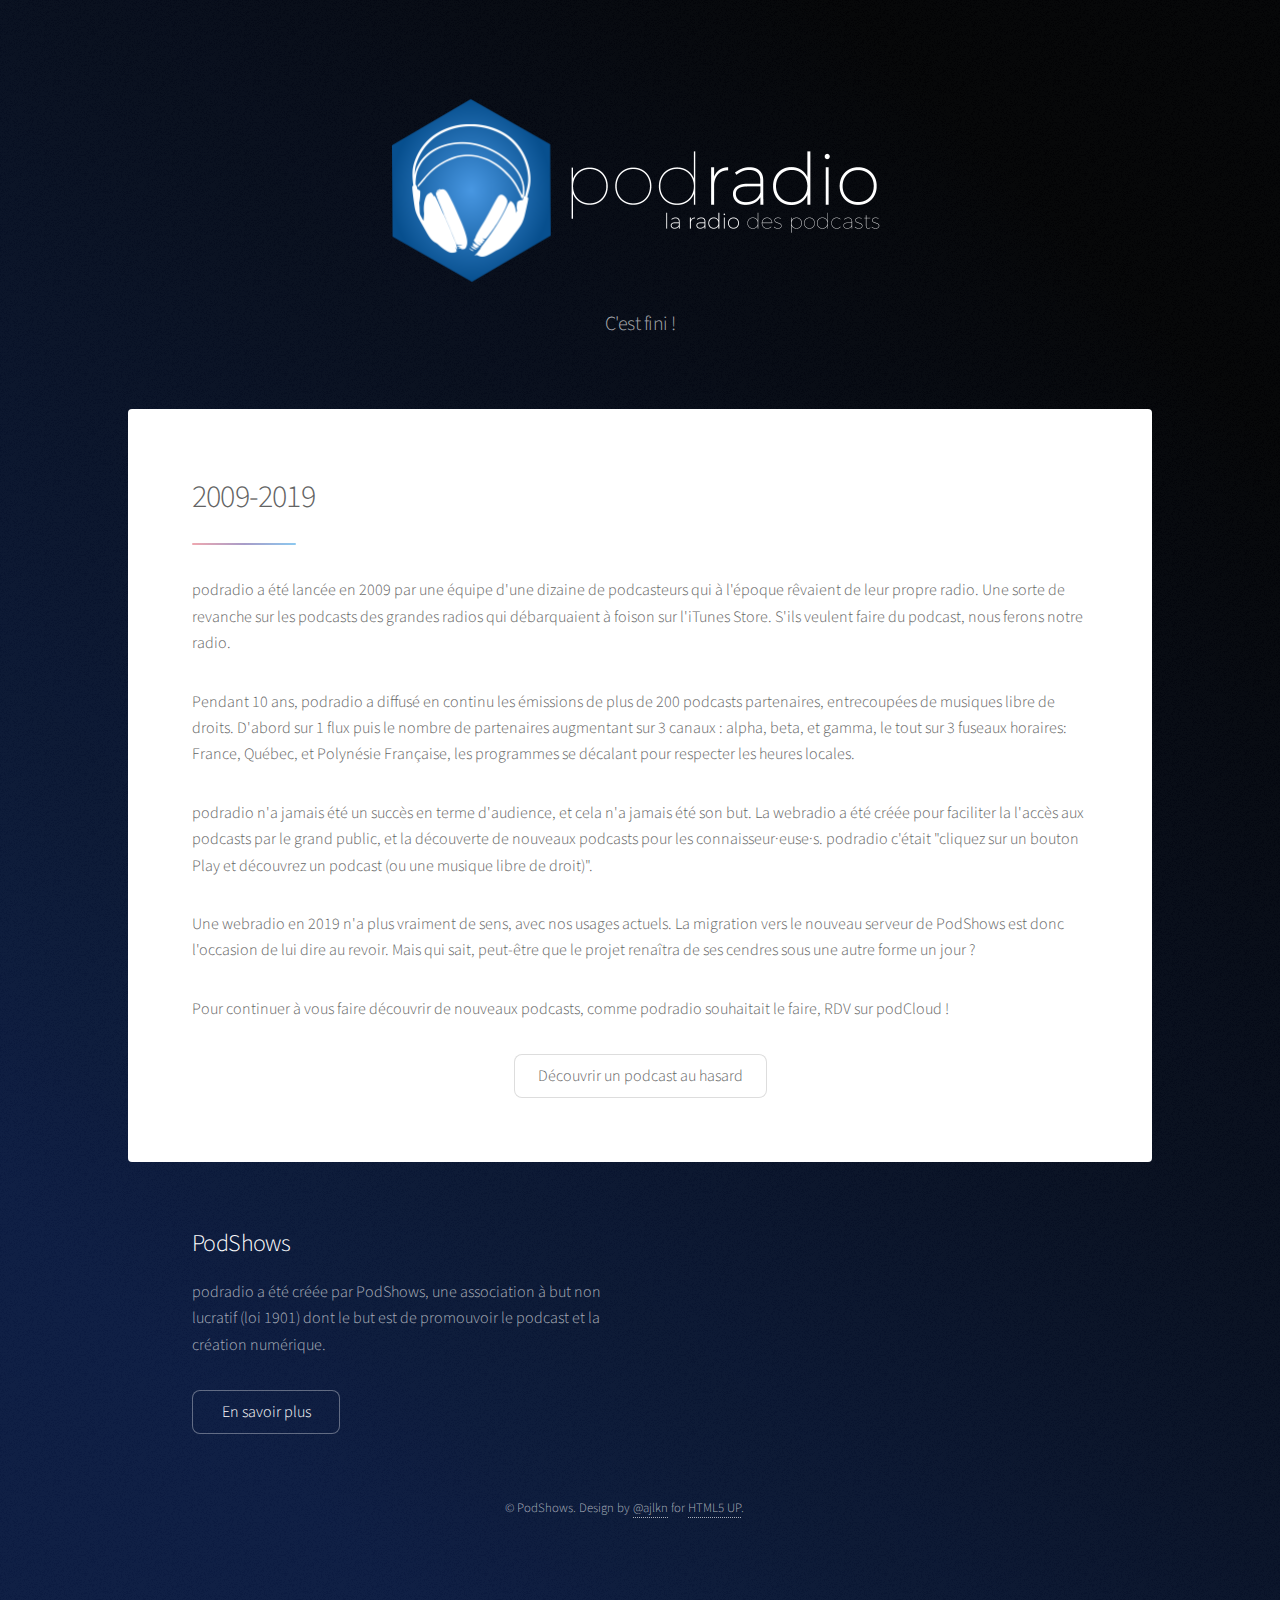
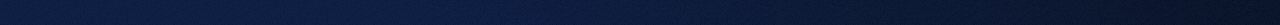
<file: index.html>
<!DOCTYPE HTML>
<!--
	Stellar by HTML5 UP
	html5up.net | @ajlkn
	Free for personal and commercial use under the CCA 3.0 license (html5up.net/license)
-->
<html>
	<head>
		<title>podradio</title>
		<meta charset="utf-8" />
		<meta name="viewport" content="width=device-width, initial-scale=1, user-scalable=no" />
		<link rel="stylesheet" href="assets/css/main.css" />
		<noscript><link rel="stylesheet" href="assets/css/noscript.css" /></noscript>
	</head>
	<body class="is-preload">

		<!-- Wrapper -->
			<div id="wrapper">

				<!-- Header -->
					<header id="header" class="alt">
						<span class="logo"><img src="images/logo.png" alt="display: none" /></span>
						<p>C'est fini !</p>
					</header>

				<!-- Main -->
					<div id="main">

                    <!-- Introduction -->
                        <section id="intro" class="main">
                            <div class="spotlight">
                                <div class="content">
                                    <header class="major">
                                        <h2>2009-2019</h2>
                                    </header>
                                    <p>
                                        podradio a été lancée en 2009 par une équipe d'une dizaine de podcasteurs qui à l'époque rêvaient de leur propre radio. Une sorte de revanche sur les podcasts des grandes radios qui débarquaient à foison sur l'iTunes Store. S'ils veulent faire du podcast, nous ferons notre radio.
                                    </p>
                                    <p>
                                    Pendant 10 ans, podradio a diffusé en continu les émissions de plus de 200 podcasts partenaires, entrecoupées de musiques libre de droits. D'abord sur 1 flux puis le nombre de partenaires augmentant sur 3 canaux : alpha, beta, et gamma, le tout sur 3 fuseaux horaires: France, Québec, et Polynésie Française, les programmes se décalant pour respecter les heures locales.
                                    </p>
                                    <p>
                                    podradio n'a jamais été un succès en terme d'audience, et cela n'a jamais été son but. La webradio a été créée pour faciliter la l'accès aux podcasts par le grand public, et la découverte de nouveaux podcasts pour les connaisseur·euse·s. podradio c'était "cliquez sur un bouton Play et découvrez un podcast (ou une musique libre de droit)".
                                    </p>
                                    <p>
                                    Une webradio en 2019 n'a plus vraiment de sens, avec nos usages actuels. La migration vers le nouveau serveur de PodShows est donc l'occasion de lui dire au revoir. Mais qui sait, peut-être que le projet renaîtra de ses cendres sous une autre forme un jour ?
                                    </p>
                                    <p>
                                    Pour continuer à vous faire découvrir de nouveaux podcasts, comme podradio souhaitait le faire, RDV sur podCloud&nbsp;!
                                    </p>
                                    <ul class="actions">
                                        <li><a href="https://podcloud.fr/podcast/random" class="button">Découvrir un podcast au hasard</a></li>
                                    </ul>
                                </div>
                            </div>
                        </section>
					</div>

				<!-- Footer -->
					<footer id="footer">
						<section>
							<h2>PodShows</h2>
							<p>podradio a été créée par PodShows, une association à but non lucratif (loi&nbsp;1901) dont le but est de promouvoir le podcast et la création numérique.</p>
							<ul class="actions">
								<li><a href="https://podshows.fr" class="button">En savoir plus</a></li>
							</ul>
						</section>
						<p class="copyright">&copy; PodShows. Design by <a href="https://twitter.com/ajlkn">@ajlkn</a> for <a href="https://html5up.net">HTML5 UP</a>.</p>
					</footer>

			</div>

		<!-- Scripts -->
			<script src="assets/js/jquery.min.js"></script>
			<script src="assets/js/jquery.scrollex.min.js"></script>
			<script src="assets/js/jquery.scrolly.min.js"></script>
			<script src="assets/js/browser.min.js"></script>
			<script src="assets/js/breakpoints.min.js"></script>
			<script src="assets/js/util.js"></script>
			<script src="assets/js/main.js"></script>

	</body>
</html>
</file>
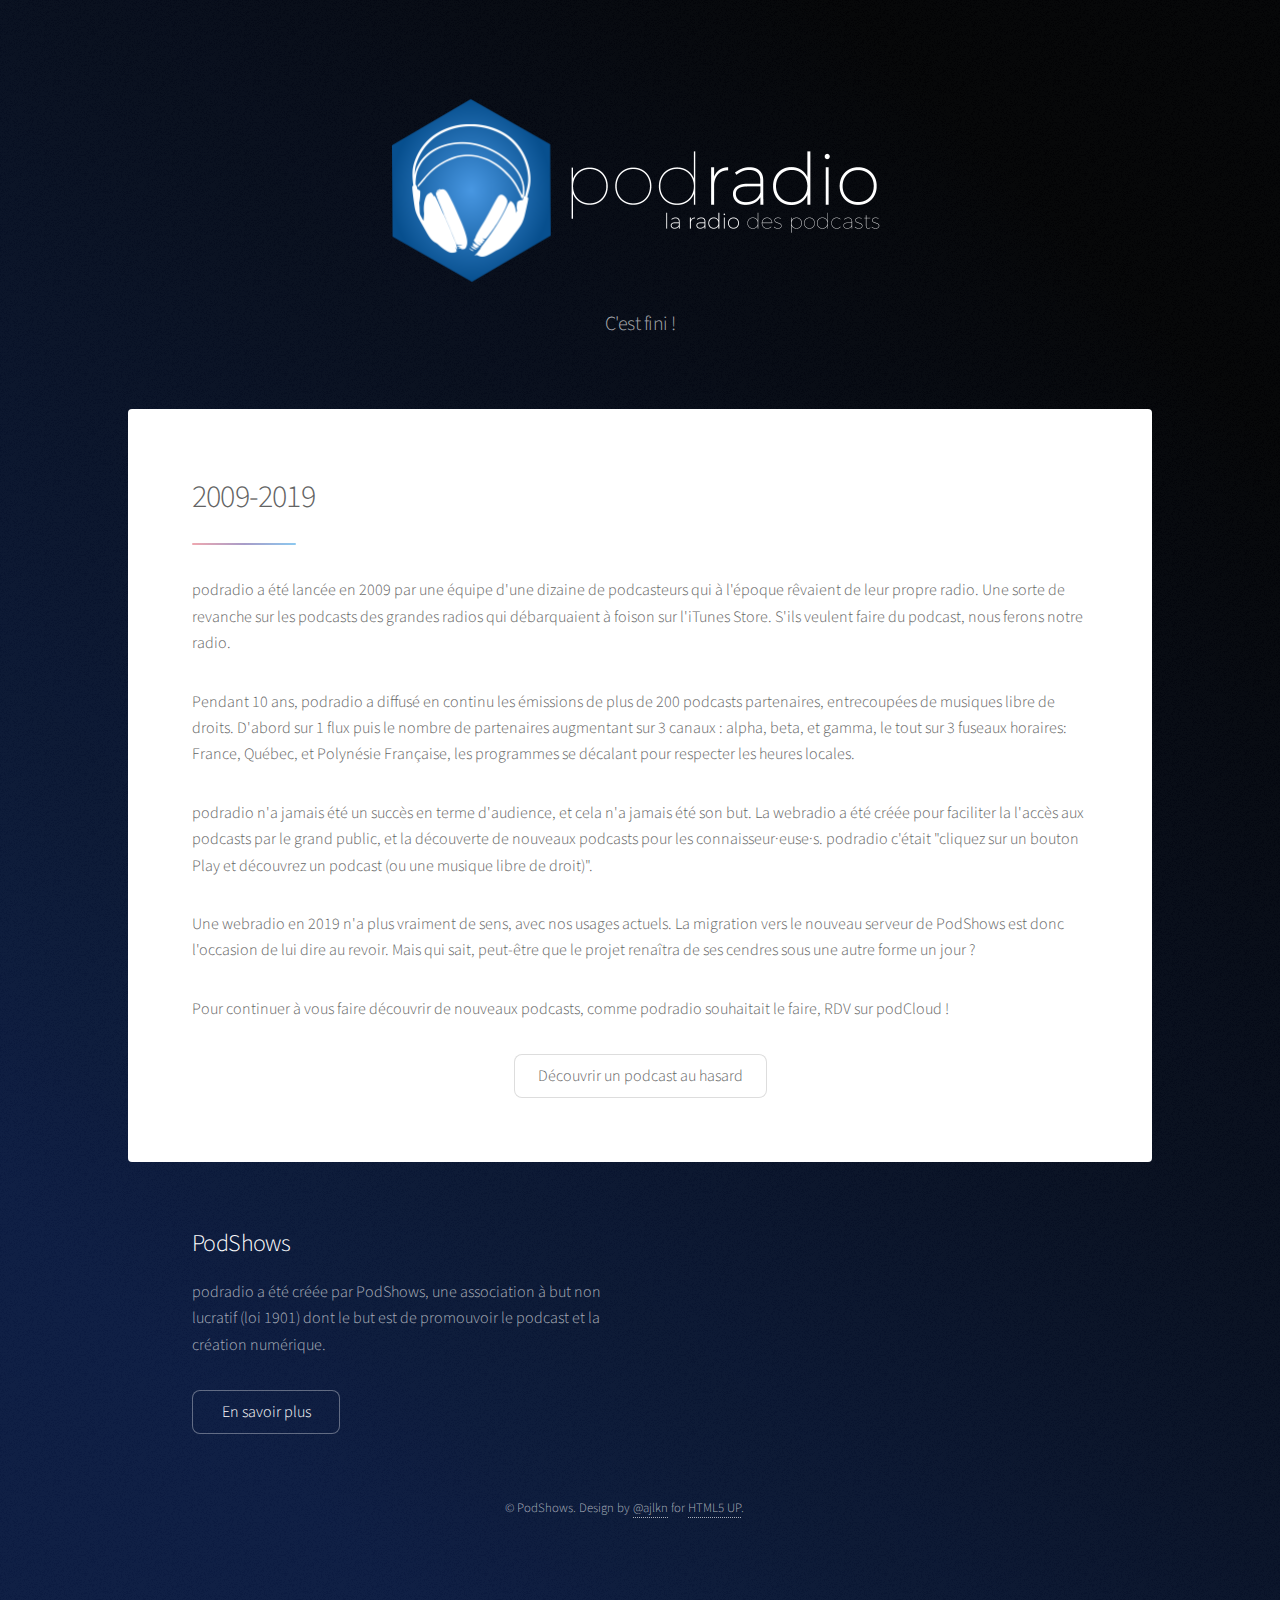
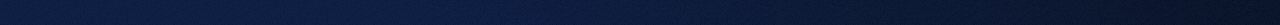
<file: www/index.html>
<!DOCTYPE HTML>
<!--
	Stellar by HTML5 UP
	html5up.net | @ajlkn
	Free for personal and commercial use under the CCA 3.0 license (html5up.net/license)
-->
<html>
	<head>
		<title>podradio</title>
		<meta charset="utf-8" />
		<meta name="viewport" content="width=device-width, initial-scale=1, user-scalable=no" />
		<link rel="stylesheet" href="assets/css/main.css" />
		<noscript><link rel="stylesheet" href="assets/css/noscript.css" /></noscript>
	</head>
	<body class="is-preload">

		<!-- Wrapper -->
			<div id="wrapper">

				<!-- Header -->
					<header id="header" class="alt">
						<span class="logo"><img src="images/logo.png" alt="display: none" /></span>
						<p>C'est fini !</p>
					</header>

				<!-- Main -->
					<div id="main">

                    <!-- Introduction -->
                        <section id="intro" class="main">
                            <div class="spotlight">
                                <div class="content">
                                    <header class="major">
                                        <h2>2009-2019</h2>
                                    </header>
                                    <p>
                                        podradio a été lancée en 2009 par une équipe d'une dizaine de podcasteurs qui à l'époque rêvaient de leur propre radio. Une sorte de revanche sur les podcasts des grandes radios qui débarquaient à foison sur l'iTunes Store. S'ils veulent faire du podcast, nous ferons notre radio.
                                    </p>
                                    <p>
                                    Pendant 10 ans, podradio a diffusé en continu les émissions de plus de 200 podcasts partenaires, entrecoupées de musiques libre de droits. D'abord sur 1 flux puis le nombre de partenaires augmentant sur 3 canaux : alpha, beta, et gamma, le tout sur 3 fuseaux horaires: France, Québec, et Polynésie Française, les programmes se décalant pour respecter les heures locales.
                                    </p>
                                    <p>
                                    podradio n'a jamais été un succès en terme d'audience, et cela n'a jamais été son but. La webradio a été créée pour faciliter la l'accès aux podcasts par le grand public, et la découverte de nouveaux podcasts pour les connaisseur·euse·s. podradio c'était "cliquez sur un bouton Play et découvrez un podcast (ou une musique libre de droit)".
                                    </p>
                                    <p>
                                    Une webradio en 2019 n'a plus vraiment de sens, avec nos usages actuels. La migration vers le nouveau serveur de PodShows est donc l'occasion de lui dire au revoir. Mais qui sait, peut-être que le projet renaîtra de ses cendres sous une autre forme un jour ?
                                    </p>
                                    <p>
                                    Pour continuer à vous faire découvrir de nouveaux podcasts, comme podradio souhaitait le faire, RDV sur podCloud&nbsp;!
                                    </p>
                                    <ul class="actions">
                                        <li><a href="https://podcloud.fr/podcasts/shows/random" class="button">Découvrir un podcast au hasard</a></li>
                                    </ul>
                                </div>
                            </div>
                        </section>
					</div>

				<!-- Footer -->
					<footer id="footer">
						<section>
							<h2>PodShows</h2>
							<p>podradio a été créée par PodShows, une association à but non lucratif (loi&nbsp;1901) dont le but est de promouvoir le podcast et la création numérique.</p>
							<ul class="actions">
								<li><a href="https://podshows.fr" class="button">En savoir plus</a></li>
							</ul>
						</section>
						<p class="copyright">&copy; PodShows. Design by <a href="https://twitter.com/ajlkn">@ajlkn</a> for <a href="https://html5up.net">HTML5 UP</a>.</p>
					</footer>

			</div>

		<!-- Scripts -->
			<script src="assets/js/jquery.min.js"></script>
			<script src="assets/js/jquery.scrollex.min.js"></script>
			<script src="assets/js/jquery.scrolly.min.js"></script>
			<script src="assets/js/browser.min.js"></script>
			<script src="assets/js/breakpoints.min.js"></script>
			<script src="assets/js/util.js"></script>
			<script src="assets/js/main.js"></script>

	</body>
</html>
</file>
<file: assets/css/noscript.css>
/*
	Stellar by HTML5 UP
	html5up.net | @ajlkn
	Free for personal and commercial use under the CCA 3.0 license (html5up.net/license)
*/
/* Header */
body.is-preload #header.alt > * {
  opacity: 1;
}
body.is-preload #header.alt .logo {
  -moz-transform: none;
  -webkit-transform: none;
  -ms-transform: none;
  transform: none;
}

/*# sourceMappingURL=noscript.css.map */
</file>
<file: www/assets/css/noscript.css>
/*
	Stellar by HTML5 UP
	html5up.net | @ajlkn
	Free for personal and commercial use under the CCA 3.0 license (html5up.net/license)
*/
/* Header */
body.is-preload #header.alt > * {
  opacity: 1;
}
body.is-preload #header.alt .logo {
  -moz-transform: none;
  -webkit-transform: none;
  -ms-transform: none;
  transform: none;
}

/*# sourceMappingURL=noscript.css.map */
</file>
<file: assets/css/main.css>
@charset "UTF-8";
@import 'fontawesome-all.min.css';
@import 'https://fonts.googleapis.com/css?family=Source+Sans+Pro:300,400';
/*
	Stellar by HTML5 UP
	html5up.net | @ajlkn
	Free for personal and commercial use under the CCA 3.0 license (html5up.net/license)
*/
html, body, div, span, applet, object,
iframe, h1, h2, h3, h4, h5, h6, p, blockquote,
pre, a, abbr, acronym, address, big, cite,
code, del, dfn, em, img, ins, kbd, q, s, samp,
small, strike, strong, sub, sup, tt, var, b,
u, i, center, dl, dt, dd, ol, ul, li, fieldset,
form, label, legend, table, caption, tbody,
tfoot, thead, tr, th, td, article, aside,
canvas, details, embed, figure, figcaption,
footer, header, hgroup, menu, nav, output, ruby,
section, summary, time, mark, audio, video {
  margin: 0;
  padding: 0;
  border: 0;
  font-size: 100%;
  font: inherit;
  vertical-align: baseline;
}

article, aside, details, figcaption, figure,
footer, header, hgroup, menu, nav, section {
  display: block;
}

body {
  line-height: 1;
}

ol, ul {
  list-style: none;
}

blockquote, q {
  quotes: none;
}
blockquote:before, blockquote:after, q:before, q:after {
  content: "";
  content: none;
}

table {
  border-collapse: collapse;
  border-spacing: 0;
}

body {
  -webkit-text-size-adjust: none;
}

mark {
  background-color: transparent;
  color: inherit;
}

input::-moz-focus-inner {
  border: 0;
  padding: 0;
}

input, select, textarea {
  -moz-appearance: none;
  -webkit-appearance: none;
  -ms-appearance: none;
  appearance: none;
}

/* Basic */
@-ms-viewport {
  width: device-width;
}
body {
  -ms-overflow-style: scrollbar;
}

@media screen and (max-width: 480px) {
  html, body {
    min-width: 320px;
  }
}
html {
  box-sizing: border-box;
}

*, *:before, *:after {
  box-sizing: inherit;
}

body {
  background-color: #935d8c;
  background-image: url("images/overlay.png"), -moz-linear-gradient(45deg, #0a1a3f 15%, #010101 85%);
  background-image: url("images/overlay.png"), -webkit-linear-gradient(45deg, #0a1a3f 15%, #010101 85%);
  background-image: url("images/overlay.png"), -ms-linear-gradient(45deg, #0a1a3f 15%, #010101 85%);
  background-image: url("images/overlay.png"), linear-gradient(45deg, #0a1a3f 15%, #010101 85%);
}
body.is-preload *, body.is-preload *:before, body.is-preload *:after {
  -moz-animation: none !important;
  -webkit-animation: none !important;
  -ms-animation: none !important;
  animation: none !important;
  -moz-transition: none !important;
  -webkit-transition: none !important;
  -ms-transition: none !important;
  transition: none !important;
}

/* Type */
body {
  background-color: #935d8c;
  color: rgba(255, 255, 255, 0.65);
}

body, input, select, textarea {
  font-family: "Source Sans Pro", Helvetica, sans-serif;
  font-size: 17pt;
  font-weight: 300;
  line-height: 1.65;
}
@media screen and (max-width: 1680px) {
  body, input, select, textarea {
    font-size: 14pt;
  }
}
@media screen and (max-width: 1280px) {
  body, input, select, textarea {
    font-size: 12pt;
  }
}
@media screen and (max-width: 360px) {
  body, input, select, textarea {
    font-size: 11pt;
  }
}

a {
  -moz-transition: color 0.2s ease, border-bottom 0.2s ease;
  -webkit-transition: color 0.2s ease, border-bottom 0.2s ease;
  -ms-transition: color 0.2s ease, border-bottom 0.2s ease;
  transition: color 0.2s ease, border-bottom 0.2s ease;
  text-decoration: none;
  border-bottom: dotted 1px;
  color: inherit;
}
a:hover {
  border-bottom-color: transparent;
}

strong, b {
  font-weight: 400;
}

em, i {
  font-style: italic;
}

p {
  margin: 0 0 2em 0;
}
p.content {
  -moz-columns: 20em 2;
  -webkit-columns: 20em 2;
  -ms-columns: 20em 2;
  columns: 20em 2;
  -moz-column-gap: 2em;
  -webkit-column-gap: 2em;
  -ms-column-gap: 2em;
  column-gap: 2em;
  text-align: justify;
}

h1, h2, h3, h4, h5, h6 {
  font-weight: 300;
  line-height: 1.5;
  margin: 0 0 0.7em 0;
  letter-spacing: -0.025em;
}
h1 a, h2 a, h3 a, h4 a, h5 a, h6 a {
  color: inherit;
  text-decoration: none;
}

h1 {
  font-size: 2.5em;
  line-height: 1.2;
}

h2 {
  font-size: 1.5em;
}

h3 {
  font-size: 1.25em;
}

h4 {
  font-size: 1.1em;
}

h5 {
  font-size: 0.9em;
}

h6 {
  font-size: 0.7em;
}

@media screen and (max-width: 736px) {
  h1 {
    font-size: 2em;
  }
}
sub {
  font-size: 0.8em;
  position: relative;
  top: 0.5em;
}

sup {
  font-size: 0.8em;
  position: relative;
  top: -0.5em;
}

blockquote {
  border-left: solid 4px;
  font-style: italic;
  margin: 0 0 2em 0;
  padding: 0.5em 0 0.5em 2em;
}

code {
  border-radius: 8px;
  border: solid 1px;
  font-family: "Courier New", monospace;
  font-size: 0.9em;
  margin: 0 0.25em;
  padding: 0.25em 0.65em;
}

pre {
  -webkit-overflow-scrolling: touch;
  font-family: "Courier New", monospace;
  font-size: 0.9em;
  margin: 0 0 2em 0;
}
pre code {
  display: block;
  line-height: 1.75;
  padding: 1em 1.5em;
  overflow-x: auto;
}

hr {
  border: 0;
  border-bottom: solid 1px;
  margin: 2em 0;
}
hr.major {
  margin: 3em 0;
}

.align-left {
  text-align: left;
}

.align-center {
  text-align: center;
}

.align-right {
  text-align: right;
}

input, select, textarea {
  color: #ffffff;
}

a:hover {
  color: #ffffff;
}

strong, b {
  color: #ffffff;
}

h1, h2, h3, h4, h5, h6 {
  color: #ffffff;
}

blockquote {
  border-left-color: rgba(255, 255, 255, 0.35);
}

code {
  background: rgba(255, 255, 255, 0.075);
  border-color: rgba(255, 255, 255, 0.35);
}

hr {
  border-bottom-color: rgba(255, 255, 255, 0.35);
}

/* Row */
.row {
  display: flex;
  flex-wrap: wrap;
  box-sizing: border-box;
  align-items: stretch;
}
.row > * {
  box-sizing: border-box;
}
.row.gtr-uniform > * > :last-child {
  margin-bottom: 0;
}
.row.aln-left {
  justify-content: flex-start;
}
.row.aln-center {
  justify-content: center;
}
.row.aln-right {
  justify-content: flex-end;
}
.row.aln-top {
  align-items: flex-start;
}
.row.aln-middle {
  align-items: center;
}
.row.aln-bottom {
  align-items: flex-end;
}
.row > .imp {
  order: -1;
}
.row > .col-1 {
  width: 8.3333333333%;
}
.row > .off-1 {
  margin-left: 8.3333333333%;
}
.row > .col-2 {
  width: 16.6666666667%;
}
.row > .off-2 {
  margin-left: 16.6666666667%;
}
.row > .col-3 {
  width: 25%;
}
.row > .off-3 {
  margin-left: 25%;
}
.row > .col-4 {
  width: 33.3333333333%;
}
.row > .off-4 {
  margin-left: 33.3333333333%;
}
.row > .col-5 {
  width: 41.6666666667%;
}
.row > .off-5 {
  margin-left: 41.6666666667%;
}
.row > .col-6 {
  width: 50%;
}
.row > .off-6 {
  margin-left: 50%;
}
.row > .col-7 {
  width: 58.3333333333%;
}
.row > .off-7 {
  margin-left: 58.3333333333%;
}
.row > .col-8 {
  width: 66.6666666667%;
}
.row > .off-8 {
  margin-left: 66.6666666667%;
}
.row > .col-9 {
  width: 75%;
}
.row > .off-9 {
  margin-left: 75%;
}
.row > .col-10 {
  width: 83.3333333333%;
}
.row > .off-10 {
  margin-left: 83.3333333333%;
}
.row > .col-11 {
  width: 91.6666666667%;
}
.row > .off-11 {
  margin-left: 91.6666666667%;
}
.row > .col-12 {
  width: 100%;
}
.row > .off-12 {
  margin-left: 100%;
}
.row.gtr-0 {
  margin-top: 0;
  margin-left: 0em;
}
.row.gtr-0 > * {
  padding: 0 0 0 0em;
}
.row.gtr-0.gtr-uniform {
  margin-top: 0em;
}
.row.gtr-0.gtr-uniform > * {
  padding-top: 0em;
}
.row.gtr-25 {
  margin-top: 0;
  margin-left: -0.375em;
}
.row.gtr-25 > * {
  padding: 0 0 0 0.375em;
}
.row.gtr-25.gtr-uniform {
  margin-top: -0.375em;
}
.row.gtr-25.gtr-uniform > * {
  padding-top: 0.375em;
}
.row.gtr-50 {
  margin-top: 0;
  margin-left: -0.75em;
}
.row.gtr-50 > * {
  padding: 0 0 0 0.75em;
}
.row.gtr-50.gtr-uniform {
  margin-top: -0.75em;
}
.row.gtr-50.gtr-uniform > * {
  padding-top: 0.75em;
}
.row {
  margin-top: 0;
  margin-left: -1.5em;
}
.row > * {
  padding: 0 0 0 1.5em;
}
.row.gtr-uniform {
  margin-top: -1.5em;
}
.row.gtr-uniform > * {
  padding-top: 1.5em;
}
.row.gtr-150 {
  margin-top: 0;
  margin-left: -2.25em;
}
.row.gtr-150 > * {
  padding: 0 0 0 2.25em;
}
.row.gtr-150.gtr-uniform {
  margin-top: -2.25em;
}
.row.gtr-150.gtr-uniform > * {
  padding-top: 2.25em;
}
.row.gtr-200 {
  margin-top: 0;
  margin-left: -3em;
}
.row.gtr-200 > * {
  padding: 0 0 0 3em;
}
.row.gtr-200.gtr-uniform {
  margin-top: -3em;
}
.row.gtr-200.gtr-uniform > * {
  padding-top: 3em;
}
@media screen and (max-width: 1680px) {
  .row {
    display: flex;
    flex-wrap: wrap;
    box-sizing: border-box;
    align-items: stretch;
  }
  .row > * {
    box-sizing: border-box;
  }
  .row.gtr-uniform > * > :last-child {
    margin-bottom: 0;
  }
  .row.aln-left {
    justify-content: flex-start;
  }
  .row.aln-center {
    justify-content: center;
  }
  .row.aln-right {
    justify-content: flex-end;
  }
  .row.aln-top {
    align-items: flex-start;
  }
  .row.aln-middle {
    align-items: center;
  }
  .row.aln-bottom {
    align-items: flex-end;
  }
  .row > .imp-xlarge {
    order: -1;
  }
  .row > .col-1-xlarge {
    width: 8.3333333333%;
  }
  .row > .off-1-xlarge {
    margin-left: 8.3333333333%;
  }
  .row > .col-2-xlarge {
    width: 16.6666666667%;
  }
  .row > .off-2-xlarge {
    margin-left: 16.6666666667%;
  }
  .row > .col-3-xlarge {
    width: 25%;
  }
  .row > .off-3-xlarge {
    margin-left: 25%;
  }
  .row > .col-4-xlarge {
    width: 33.3333333333%;
  }
  .row > .off-4-xlarge {
    margin-left: 33.3333333333%;
  }
  .row > .col-5-xlarge {
    width: 41.6666666667%;
  }
  .row > .off-5-xlarge {
    margin-left: 41.6666666667%;
  }
  .row > .col-6-xlarge {
    width: 50%;
  }
  .row > .off-6-xlarge {
    margin-left: 50%;
  }
  .row > .col-7-xlarge {
    width: 58.3333333333%;
  }
  .row > .off-7-xlarge {
    margin-left: 58.3333333333%;
  }
  .row > .col-8-xlarge {
    width: 66.6666666667%;
  }
  .row > .off-8-xlarge {
    margin-left: 66.6666666667%;
  }
  .row > .col-9-xlarge {
    width: 75%;
  }
  .row > .off-9-xlarge {
    margin-left: 75%;
  }
  .row > .col-10-xlarge {
    width: 83.3333333333%;
  }
  .row > .off-10-xlarge {
    margin-left: 83.3333333333%;
  }
  .row > .col-11-xlarge {
    width: 91.6666666667%;
  }
  .row > .off-11-xlarge {
    margin-left: 91.6666666667%;
  }
  .row > .col-12-xlarge {
    width: 100%;
  }
  .row > .off-12-xlarge {
    margin-left: 100%;
  }
  .row.gtr-0 {
    margin-top: 0;
    margin-left: 0em;
  }
  .row.gtr-0 > * {
    padding: 0 0 0 0em;
  }
  .row.gtr-0.gtr-uniform {
    margin-top: 0em;
  }
  .row.gtr-0.gtr-uniform > * {
    padding-top: 0em;
  }
  .row.gtr-25 {
    margin-top: 0;
    margin-left: -0.375em;
  }
  .row.gtr-25 > * {
    padding: 0 0 0 0.375em;
  }
  .row.gtr-25.gtr-uniform {
    margin-top: -0.375em;
  }
  .row.gtr-25.gtr-uniform > * {
    padding-top: 0.375em;
  }
  .row.gtr-50 {
    margin-top: 0;
    margin-left: -0.75em;
  }
  .row.gtr-50 > * {
    padding: 0 0 0 0.75em;
  }
  .row.gtr-50.gtr-uniform {
    margin-top: -0.75em;
  }
  .row.gtr-50.gtr-uniform > * {
    padding-top: 0.75em;
  }
  .row {
    margin-top: 0;
    margin-left: -1.5em;
  }
  .row > * {
    padding: 0 0 0 1.5em;
  }
  .row.gtr-uniform {
    margin-top: -1.5em;
  }
  .row.gtr-uniform > * {
    padding-top: 1.5em;
  }
  .row.gtr-150 {
    margin-top: 0;
    margin-left: -2.25em;
  }
  .row.gtr-150 > * {
    padding: 0 0 0 2.25em;
  }
  .row.gtr-150.gtr-uniform {
    margin-top: -2.25em;
  }
  .row.gtr-150.gtr-uniform > * {
    padding-top: 2.25em;
  }
  .row.gtr-200 {
    margin-top: 0;
    margin-left: -3em;
  }
  .row.gtr-200 > * {
    padding: 0 0 0 3em;
  }
  .row.gtr-200.gtr-uniform {
    margin-top: -3em;
  }
  .row.gtr-200.gtr-uniform > * {
    padding-top: 3em;
  }
}
@media screen and (max-width: 1280px) {
  .row {
    display: flex;
    flex-wrap: wrap;
    box-sizing: border-box;
    align-items: stretch;
  }
  .row > * {
    box-sizing: border-box;
  }
  .row.gtr-uniform > * > :last-child {
    margin-bottom: 0;
  }
  .row.aln-left {
    justify-content: flex-start;
  }
  .row.aln-center {
    justify-content: center;
  }
  .row.aln-right {
    justify-content: flex-end;
  }
  .row.aln-top {
    align-items: flex-start;
  }
  .row.aln-middle {
    align-items: center;
  }
  .row.aln-bottom {
    align-items: flex-end;
  }
  .row > .imp-large {
    order: -1;
  }
  .row > .col-1-large {
    width: 8.3333333333%;
  }
  .row > .off-1-large {
    margin-left: 8.3333333333%;
  }
  .row > .col-2-large {
    width: 16.6666666667%;
  }
  .row > .off-2-large {
    margin-left: 16.6666666667%;
  }
  .row > .col-3-large {
    width: 25%;
  }
  .row > .off-3-large {
    margin-left: 25%;
  }
  .row > .col-4-large {
    width: 33.3333333333%;
  }
  .row > .off-4-large {
    margin-left: 33.3333333333%;
  }
  .row > .col-5-large {
    width: 41.6666666667%;
  }
  .row > .off-5-large {
    margin-left: 41.6666666667%;
  }
  .row > .col-6-large {
    width: 50%;
  }
  .row > .off-6-large {
    margin-left: 50%;
  }
  .row > .col-7-large {
    width: 58.3333333333%;
  }
  .row > .off-7-large {
    margin-left: 58.3333333333%;
  }
  .row > .col-8-large {
    width: 66.6666666667%;
  }
  .row > .off-8-large {
    margin-left: 66.6666666667%;
  }
  .row > .col-9-large {
    width: 75%;
  }
  .row > .off-9-large {
    margin-left: 75%;
  }
  .row > .col-10-large {
    width: 83.3333333333%;
  }
  .row > .off-10-large {
    margin-left: 83.3333333333%;
  }
  .row > .col-11-large {
    width: 91.6666666667%;
  }
  .row > .off-11-large {
    margin-left: 91.6666666667%;
  }
  .row > .col-12-large {
    width: 100%;
  }
  .row > .off-12-large {
    margin-left: 100%;
  }
  .row.gtr-0 {
    margin-top: 0;
    margin-left: 0em;
  }
  .row.gtr-0 > * {
    padding: 0 0 0 0em;
  }
  .row.gtr-0.gtr-uniform {
    margin-top: 0em;
  }
  .row.gtr-0.gtr-uniform > * {
    padding-top: 0em;
  }
  .row.gtr-25 {
    margin-top: 0;
    margin-left: -0.375em;
  }
  .row.gtr-25 > * {
    padding: 0 0 0 0.375em;
  }
  .row.gtr-25.gtr-uniform {
    margin-top: -0.375em;
  }
  .row.gtr-25.gtr-uniform > * {
    padding-top: 0.375em;
  }
  .row.gtr-50 {
    margin-top: 0;
    margin-left: -0.75em;
  }
  .row.gtr-50 > * {
    padding: 0 0 0 0.75em;
  }
  .row.gtr-50.gtr-uniform {
    margin-top: -0.75em;
  }
  .row.gtr-50.gtr-uniform > * {
    padding-top: 0.75em;
  }
  .row {
    margin-top: 0;
    margin-left: -1.5em;
  }
  .row > * {
    padding: 0 0 0 1.5em;
  }
  .row.gtr-uniform {
    margin-top: -1.5em;
  }
  .row.gtr-uniform > * {
    padding-top: 1.5em;
  }
  .row.gtr-150 {
    margin-top: 0;
    margin-left: -2.25em;
  }
  .row.gtr-150 > * {
    padding: 0 0 0 2.25em;
  }
  .row.gtr-150.gtr-uniform {
    margin-top: -2.25em;
  }
  .row.gtr-150.gtr-uniform > * {
    padding-top: 2.25em;
  }
  .row.gtr-200 {
    margin-top: 0;
    margin-left: -3em;
  }
  .row.gtr-200 > * {
    padding: 0 0 0 3em;
  }
  .row.gtr-200.gtr-uniform {
    margin-top: -3em;
  }
  .row.gtr-200.gtr-uniform > * {
    padding-top: 3em;
  }
}
@media screen and (max-width: 980px) {
  .row {
    display: flex;
    flex-wrap: wrap;
    box-sizing: border-box;
    align-items: stretch;
  }
  .row > * {
    box-sizing: border-box;
  }
  .row.gtr-uniform > * > :last-child {
    margin-bottom: 0;
  }
  .row.aln-left {
    justify-content: flex-start;
  }
  .row.aln-center {
    justify-content: center;
  }
  .row.aln-right {
    justify-content: flex-end;
  }
  .row.aln-top {
    align-items: flex-start;
  }
  .row.aln-middle {
    align-items: center;
  }
  .row.aln-bottom {
    align-items: flex-end;
  }
  .row > .imp-medium {
    order: -1;
  }
  .row > .col-1-medium {
    width: 8.3333333333%;
  }
  .row > .off-1-medium {
    margin-left: 8.3333333333%;
  }
  .row > .col-2-medium {
    width: 16.6666666667%;
  }
  .row > .off-2-medium {
    margin-left: 16.6666666667%;
  }
  .row > .col-3-medium {
    width: 25%;
  }
  .row > .off-3-medium {
    margin-left: 25%;
  }
  .row > .col-4-medium {
    width: 33.3333333333%;
  }
  .row > .off-4-medium {
    margin-left: 33.3333333333%;
  }
  .row > .col-5-medium {
    width: 41.6666666667%;
  }
  .row > .off-5-medium {
    margin-left: 41.6666666667%;
  }
  .row > .col-6-medium {
    width: 50%;
  }
  .row > .off-6-medium {
    margin-left: 50%;
  }
  .row > .col-7-medium {
    width: 58.3333333333%;
  }
  .row > .off-7-medium {
    margin-left: 58.3333333333%;
  }
  .row > .col-8-medium {
    width: 66.6666666667%;
  }
  .row > .off-8-medium {
    margin-left: 66.6666666667%;
  }
  .row > .col-9-medium {
    width: 75%;
  }
  .row > .off-9-medium {
    margin-left: 75%;
  }
  .row > .col-10-medium {
    width: 83.3333333333%;
  }
  .row > .off-10-medium {
    margin-left: 83.3333333333%;
  }
  .row > .col-11-medium {
    width: 91.6666666667%;
  }
  .row > .off-11-medium {
    margin-left: 91.6666666667%;
  }
  .row > .col-12-medium {
    width: 100%;
  }
  .row > .off-12-medium {
    margin-left: 100%;
  }
  .row.gtr-0 {
    margin-top: 0;
    margin-left: 0em;
  }
  .row.gtr-0 > * {
    padding: 0 0 0 0em;
  }
  .row.gtr-0.gtr-uniform {
    margin-top: 0em;
  }
  .row.gtr-0.gtr-uniform > * {
    padding-top: 0em;
  }
  .row.gtr-25 {
    margin-top: 0;
    margin-left: -0.375em;
  }
  .row.gtr-25 > * {
    padding: 0 0 0 0.375em;
  }
  .row.gtr-25.gtr-uniform {
    margin-top: -0.375em;
  }
  .row.gtr-25.gtr-uniform > * {
    padding-top: 0.375em;
  }
  .row.gtr-50 {
    margin-top: 0;
    margin-left: -0.75em;
  }
  .row.gtr-50 > * {
    padding: 0 0 0 0.75em;
  }
  .row.gtr-50.gtr-uniform {
    margin-top: -0.75em;
  }
  .row.gtr-50.gtr-uniform > * {
    padding-top: 0.75em;
  }
  .row {
    margin-top: 0;
    margin-left: -1.5em;
  }
  .row > * {
    padding: 0 0 0 1.5em;
  }
  .row.gtr-uniform {
    margin-top: -1.5em;
  }
  .row.gtr-uniform > * {
    padding-top: 1.5em;
  }
  .row.gtr-150 {
    margin-top: 0;
    margin-left: -2.25em;
  }
  .row.gtr-150 > * {
    padding: 0 0 0 2.25em;
  }
  .row.gtr-150.gtr-uniform {
    margin-top: -2.25em;
  }
  .row.gtr-150.gtr-uniform > * {
    padding-top: 2.25em;
  }
  .row.gtr-200 {
    margin-top: 0;
    margin-left: -3em;
  }
  .row.gtr-200 > * {
    padding: 0 0 0 3em;
  }
  .row.gtr-200.gtr-uniform {
    margin-top: -3em;
  }
  .row.gtr-200.gtr-uniform > * {
    padding-top: 3em;
  }
}
@media screen and (max-width: 736px) {
  .row {
    display: flex;
    flex-wrap: wrap;
    box-sizing: border-box;
    align-items: stretch;
  }
  .row > * {
    box-sizing: border-box;
  }
  .row.gtr-uniform > * > :last-child {
    margin-bottom: 0;
  }
  .row.aln-left {
    justify-content: flex-start;
  }
  .row.aln-center {
    justify-content: center;
  }
  .row.aln-right {
    justify-content: flex-end;
  }
  .row.aln-top {
    align-items: flex-start;
  }
  .row.aln-middle {
    align-items: center;
  }
  .row.aln-bottom {
    align-items: flex-end;
  }
  .row > .imp-small {
    order: -1;
  }
  .row > .col-1-small {
    width: 8.3333333333%;
  }
  .row > .off-1-small {
    margin-left: 8.3333333333%;
  }
  .row > .col-2-small {
    width: 16.6666666667%;
  }
  .row > .off-2-small {
    margin-left: 16.6666666667%;
  }
  .row > .col-3-small {
    width: 25%;
  }
  .row > .off-3-small {
    margin-left: 25%;
  }
  .row > .col-4-small {
    width: 33.3333333333%;
  }
  .row > .off-4-small {
    margin-left: 33.3333333333%;
  }
  .row > .col-5-small {
    width: 41.6666666667%;
  }
  .row > .off-5-small {
    margin-left: 41.6666666667%;
  }
  .row > .col-6-small {
    width: 50%;
  }
  .row > .off-6-small {
    margin-left: 50%;
  }
  .row > .col-7-small {
    width: 58.3333333333%;
  }
  .row > .off-7-small {
    margin-left: 58.3333333333%;
  }
  .row > .col-8-small {
    width: 66.6666666667%;
  }
  .row > .off-8-small {
    margin-left: 66.6666666667%;
  }
  .row > .col-9-small {
    width: 75%;
  }
  .row > .off-9-small {
    margin-left: 75%;
  }
  .row > .col-10-small {
    width: 83.3333333333%;
  }
  .row > .off-10-small {
    margin-left: 83.3333333333%;
  }
  .row > .col-11-small {
    width: 91.6666666667%;
  }
  .row > .off-11-small {
    margin-left: 91.6666666667%;
  }
  .row > .col-12-small {
    width: 100%;
  }
  .row > .off-12-small {
    margin-left: 100%;
  }
  .row.gtr-0 {
    margin-top: 0;
    margin-left: 0em;
  }
  .row.gtr-0 > * {
    padding: 0 0 0 0em;
  }
  .row.gtr-0.gtr-uniform {
    margin-top: 0em;
  }
  .row.gtr-0.gtr-uniform > * {
    padding-top: 0em;
  }
  .row.gtr-25 {
    margin-top: 0;
    margin-left: -0.25em;
  }
  .row.gtr-25 > * {
    padding: 0 0 0 0.25em;
  }
  .row.gtr-25.gtr-uniform {
    margin-top: -0.25em;
  }
  .row.gtr-25.gtr-uniform > * {
    padding-top: 0.25em;
  }
  .row.gtr-50 {
    margin-top: 0;
    margin-left: -0.5em;
  }
  .row.gtr-50 > * {
    padding: 0 0 0 0.5em;
  }
  .row.gtr-50.gtr-uniform {
    margin-top: -0.5em;
  }
  .row.gtr-50.gtr-uniform > * {
    padding-top: 0.5em;
  }
  .row {
    margin-top: 0;
    margin-left: -1em;
  }
  .row > * {
    padding: 0 0 0 1em;
  }
  .row.gtr-uniform {
    margin-top: -1em;
  }
  .row.gtr-uniform > * {
    padding-top: 1em;
  }
  .row.gtr-150 {
    margin-top: 0;
    margin-left: -1.5em;
  }
  .row.gtr-150 > * {
    padding: 0 0 0 1.5em;
  }
  .row.gtr-150.gtr-uniform {
    margin-top: -1.5em;
  }
  .row.gtr-150.gtr-uniform > * {
    padding-top: 1.5em;
  }
  .row.gtr-200 {
    margin-top: 0;
    margin-left: -2em;
  }
  .row.gtr-200 > * {
    padding: 0 0 0 2em;
  }
  .row.gtr-200.gtr-uniform {
    margin-top: -2em;
  }
  .row.gtr-200.gtr-uniform > * {
    padding-top: 2em;
  }
}
@media screen and (max-width: 480px) {
  .row {
    display: flex;
    flex-wrap: wrap;
    box-sizing: border-box;
    align-items: stretch;
  }
  .row > * {
    box-sizing: border-box;
  }
  .row.gtr-uniform > * > :last-child {
    margin-bottom: 0;
  }
  .row.aln-left {
    justify-content: flex-start;
  }
  .row.aln-center {
    justify-content: center;
  }
  .row.aln-right {
    justify-content: flex-end;
  }
  .row.aln-top {
    align-items: flex-start;
  }
  .row.aln-middle {
    align-items: center;
  }
  .row.aln-bottom {
    align-items: flex-end;
  }
  .row > .imp-xsmall {
    order: -1;
  }
  .row > .col-1-xsmall {
    width: 8.3333333333%;
  }
  .row > .off-1-xsmall {
    margin-left: 8.3333333333%;
  }
  .row > .col-2-xsmall {
    width: 16.6666666667%;
  }
  .row > .off-2-xsmall {
    margin-left: 16.6666666667%;
  }
  .row > .col-3-xsmall {
    width: 25%;
  }
  .row > .off-3-xsmall {
    margin-left: 25%;
  }
  .row > .col-4-xsmall {
    width: 33.3333333333%;
  }
  .row > .off-4-xsmall {
    margin-left: 33.3333333333%;
  }
  .row > .col-5-xsmall {
    width: 41.6666666667%;
  }
  .row > .off-5-xsmall {
    margin-left: 41.6666666667%;
  }
  .row > .col-6-xsmall {
    width: 50%;
  }
  .row > .off-6-xsmall {
    margin-left: 50%;
  }
  .row > .col-7-xsmall {
    width: 58.3333333333%;
  }
  .row > .off-7-xsmall {
    margin-left: 58.3333333333%;
  }
  .row > .col-8-xsmall {
    width: 66.6666666667%;
  }
  .row > .off-8-xsmall {
    margin-left: 66.6666666667%;
  }
  .row > .col-9-xsmall {
    width: 75%;
  }
  .row > .off-9-xsmall {
    margin-left: 75%;
  }
  .row > .col-10-xsmall {
    width: 83.3333333333%;
  }
  .row > .off-10-xsmall {
    margin-left: 83.3333333333%;
  }
  .row > .col-11-xsmall {
    width: 91.6666666667%;
  }
  .row > .off-11-xsmall {
    margin-left: 91.6666666667%;
  }
  .row > .col-12-xsmall {
    width: 100%;
  }
  .row > .off-12-xsmall {
    margin-left: 100%;
  }
  .row.gtr-0 {
    margin-top: 0;
    margin-left: 0em;
  }
  .row.gtr-0 > * {
    padding: 0 0 0 0em;
  }
  .row.gtr-0.gtr-uniform {
    margin-top: 0em;
  }
  .row.gtr-0.gtr-uniform > * {
    padding-top: 0em;
  }
  .row.gtr-25 {
    margin-top: 0;
    margin-left: -0.3125em;
  }
  .row.gtr-25 > * {
    padding: 0 0 0 0.3125em;
  }
  .row.gtr-25.gtr-uniform {
    margin-top: -0.3125em;
  }
  .row.gtr-25.gtr-uniform > * {
    padding-top: 0.3125em;
  }
  .row.gtr-50 {
    margin-top: 0;
    margin-left: -0.625em;
  }
  .row.gtr-50 > * {
    padding: 0 0 0 0.625em;
  }
  .row.gtr-50.gtr-uniform {
    margin-top: -0.625em;
  }
  .row.gtr-50.gtr-uniform > * {
    padding-top: 0.625em;
  }
  .row {
    margin-top: 0;
    margin-left: -1.25em;
  }
  .row > * {
    padding: 0 0 0 1.25em;
  }
  .row.gtr-uniform {
    margin-top: -1.25em;
  }
  .row.gtr-uniform > * {
    padding-top: 1.25em;
  }
  .row.gtr-150 {
    margin-top: 0;
    margin-left: -1.875em;
  }
  .row.gtr-150 > * {
    padding: 0 0 0 1.875em;
  }
  .row.gtr-150.gtr-uniform {
    margin-top: -1.875em;
  }
  .row.gtr-150.gtr-uniform > * {
    padding-top: 1.875em;
  }
  .row.gtr-200 {
    margin-top: 0;
    margin-left: -2.5em;
  }
  .row.gtr-200 > * {
    padding: 0 0 0 2.5em;
  }
  .row.gtr-200.gtr-uniform {
    margin-top: -2.5em;
  }
  .row.gtr-200.gtr-uniform > * {
    padding-top: 2.5em;
  }
}

/* Box */
.box {
  border-radius: 8px;
  border: solid;
  margin-bottom: 2em;
  padding: 1.5em;
}
.box > :last-child,
.box > :last-child > :last-child,
.box > :last-child > :last-child > :last-child {
  margin-bottom: 0;
}
.box.alt {
  border: 0;
  border-radius: 0;
  padding: 0;
}

.box {
  border-color: rgba(255, 255, 255, 0.35);
}

/* Button */
input[type=submit],
input[type=reset],
input[type=button],
button,
.button {
  -moz-appearance: none;
  -webkit-appearance: none;
  -ms-appearance: none;
  appearance: none;
  -moz-transition: background-color 0.2s ease-in-out, color 0.2s ease-in-out;
  -webkit-transition: background-color 0.2s ease-in-out, color 0.2s ease-in-out;
  -ms-transition: background-color 0.2s ease-in-out, color 0.2s ease-in-out;
  transition: background-color 0.2s ease-in-out, color 0.2s ease-in-out;
  border-radius: 8px;
  border: 0;
  cursor: pointer;
  display: inline-block;
  font-weight: 300;
  height: 2.75em;
  line-height: 2.75em;
  min-width: 9.25em;
  padding: 0 1.5em;
  text-align: center;
  text-decoration: none;
  white-space: nowrap;
}
input[type=submit].icon,
input[type=reset].icon,
input[type=button].icon,
button.icon,
.button.icon {
  padding-left: 1.35em;
}
input[type=submit].icon:before,
input[type=reset].icon:before,
input[type=button].icon:before,
button.icon:before,
.button.icon:before {
  margin-right: 0.5em;
}
input[type=submit].fit,
input[type=reset].fit,
input[type=button].fit,
button.fit,
.button.fit {
  width: 100%;
}
input[type=submit].small,
input[type=reset].small,
input[type=button].small,
button.small,
.button.small {
  font-size: 0.8em;
}
input[type=submit].large,
input[type=reset].large,
input[type=button].large,
button.large,
.button.large {
  font-size: 1.35em;
}
input[type=submit].disabled, input[type=submit]:disabled,
input[type=reset].disabled,
input[type=reset]:disabled,
input[type=button].disabled,
input[type=button]:disabled,
button.disabled,
button:disabled,
.button.disabled,
.button:disabled {
  pointer-events: none;
  opacity: 0.25;
}
@media screen and (max-width: 736px) {
  input[type=submit],
input[type=reset],
input[type=button],
button,
.button {
    min-width: 0;
  }
}

input[type=submit],
input[type=reset],
input[type=button],
button,
.button {
  background-color: transparent;
  box-shadow: inset 0 0 0 1px rgba(255, 255, 255, 0.35);
  color: #ffffff !important;
}
input[type=submit]:hover,
input[type=reset]:hover,
input[type=button]:hover,
button:hover,
.button:hover {
  background-color: rgba(255, 255, 255, 0.075);
}
input[type=submit]:active,
input[type=reset]:active,
input[type=button]:active,
button:active,
.button:active {
  background-color: rgba(255, 255, 255, 0.2);
}
input[type=submit].icon:before,
input[type=reset].icon:before,
input[type=button].icon:before,
button.icon:before,
.button.icon:before {
  color: rgba(255, 255, 255, 0.5);
}
input[type=submit].primary,
input[type=reset].primary,
input[type=button].primary,
button.primary,
.button.primary {
  background-color: #8cc9f0;
  color: #ffffff !important;
  box-shadow: none;
}
input[type=submit].primary:hover,
input[type=reset].primary:hover,
input[type=button].primary:hover,
button.primary:hover,
.button.primary:hover {
  background-color: #9acff2;
}
input[type=submit].primary:active,
input[type=reset].primary:active,
input[type=button].primary:active,
button.primary:active,
.button.primary:active {
  background-color: #7ec3ee;
}
input[type=submit].primary.icon:before,
input[type=reset].primary.icon:before,
input[type=button].primary.icon:before,
button.primary.icon:before,
.button.primary.icon:before {
  color: #ffffff !important;
}

/* Form */
form {
  margin: 0 0 2em 0;
}

label {
  display: block;
  font-size: 0.9em;
  font-weight: 400;
  margin: 0 0 1em 0;
}

input[type=text],
input[type=password],
input[type=email],
select,
textarea {
  -moz-appearance: none;
  -webkit-appearance: none;
  -ms-appearance: none;
  appearance: none;
  border-radius: 8px;
  border: solid 1px;
  color: inherit;
  display: block;
  outline: 0;
  padding: 0 1em;
  text-decoration: none;
  width: 100%;
}
input[type=text]:invalid,
input[type=password]:invalid,
input[type=email]:invalid,
select:invalid,
textarea:invalid {
  box-shadow: none;
}

select {
  background-size: 1.25rem;
  background-repeat: no-repeat;
  background-position: calc(100% - 1rem) center;
  height: 2.75em;
  padding-right: 2.75em;
  text-overflow: ellipsis;
}
select:focus::-ms-value {
  background-color: transparent;
}
select::-ms-expand {
  display: none;
}

input[type=text],
input[type=password],
input[type=email],
select {
  height: 2.75em;
}

textarea {
  padding: 0.75em 1em;
}

input[type=checkbox],
input[type=radio] {
  -moz-appearance: none;
  -webkit-appearance: none;
  -ms-appearance: none;
  appearance: none;
  display: block;
  float: left;
  margin-right: -2em;
  opacity: 0;
  width: 1em;
  z-index: -1;
}
input[type=checkbox] + label,
input[type=radio] + label {
  text-decoration: none;
  cursor: pointer;
  display: inline-block;
  font-size: 1em;
  font-weight: 300;
  padding-left: 2.4em;
  padding-right: 0.75em;
  position: relative;
}
input[type=checkbox] + label:before,
input[type=radio] + label:before {
  -moz-osx-font-smoothing: grayscale;
  -webkit-font-smoothing: antialiased;
  display: inline-block;
  font-style: normal;
  font-variant: normal;
  text-rendering: auto;
  line-height: 1;
  text-transform: none !important;
  font-family: "Font Awesome 5 Free";
  font-weight: 900;
}
input[type=checkbox] + label:before,
input[type=radio] + label:before {
  border-radius: 8px;
  border: solid 1px;
  content: "";
  display: inline-block;
  font-size: 0.8em;
  height: 2.0625em;
  left: 0;
  line-height: 2.0625em;
  position: absolute;
  text-align: center;
  top: 0;
  width: 2.0625em;
}
input[type=checkbox]:checked + label:before,
input[type=radio]:checked + label:before {
  content: "";
}

input[type=checkbox] + label:before {
  border-radius: 8px;
}

input[type=radio] + label:before {
  border-radius: 100%;
}

::-webkit-input-placeholder {
  opacity: 1;
}

:-moz-placeholder {
  opacity: 1;
}

::-moz-placeholder {
  opacity: 1;
}

:-ms-input-placeholder {
  opacity: 1;
}

label {
  color: #ffffff;
}

input[type=text],
input[type=password],
input[type=email],
select,
textarea {
  background-color: rgba(255, 255, 255, 0.075);
  border-color: rgba(255, 255, 255, 0.35);
}
input[type=text]:focus,
input[type=password]:focus,
input[type=email]:focus,
select:focus,
textarea:focus {
  border-color: #8cc9f0;
  box-shadow: 0 0 0 1px #8cc9f0;
}

select {
  background-image: url("data:image/svg+xml;charset=utf8,%3Csvg xmlns='http://www.w3.org/2000/svg' width='40' height='40' preserveAspectRatio='none' viewBox='0 0 40 40'%3E%3Cpath d='M9.4,12.3l10.4,10.4l10.4-10.4c0.2-0.2,0.5-0.4,0.9-0.4c0.3,0,0.6,0.1,0.9,0.4l3.3,3.3c0.2,0.2,0.4,0.5,0.4,0.9 c0,0.4-0.1,0.6-0.4,0.9L20.7,31.9c-0.2,0.2-0.5,0.4-0.9,0.4c-0.3,0-0.6-0.1-0.9-0.4L4.3,17.3c-0.2-0.2-0.4-0.5-0.4-0.9 c0-0.4,0.1-0.6,0.4-0.9l3.3-3.3c0.2-0.2,0.5-0.4,0.9-0.4S9.1,12.1,9.4,12.3z' fill='rgba(255, 255, 255, 0.35)' /%3E%3C/svg%3E");
}
select option {
  color: #ffffff;
  background: #935d8c;
}

input[type=checkbox] + label,
input[type=radio] + label {
  color: rgba(255, 255, 255, 0.65);
}
input[type=checkbox] + label:before,
input[type=radio] + label:before {
  background: rgba(255, 255, 255, 0.075);
  border-color: rgba(255, 255, 255, 0.35);
}
input[type=checkbox]:checked + label:before,
input[type=radio]:checked + label:before {
  background-color: #ffffff;
  border-color: #ffffff;
  color: #935d8c;
}
input[type=checkbox]:focus + label:before,
input[type=radio]:focus + label:before {
  border-color: #8cc9f0;
  box-shadow: 0 0 0 1px #8cc9f0;
}

::-webkit-input-placeholder {
  color: rgba(255, 255, 255, 0.5) !important;
}

:-moz-placeholder {
  color: rgba(255, 255, 255, 0.5) !important;
}

::-moz-placeholder {
  color: rgba(255, 255, 255, 0.5) !important;
}

:-ms-input-placeholder {
  color: rgba(255, 255, 255, 0.5) !important;
}

.formerize-placeholder {
  color: rgba(255, 255, 255, 0.5) !important;
}

/* Icon */
.icon {
  text-decoration: none;
  -moz-transition: background-color 0.2s ease-in-out, color 0.2s ease-in-out;
  -webkit-transition: background-color 0.2s ease-in-out, color 0.2s ease-in-out;
  -ms-transition: background-color 0.2s ease-in-out, color 0.2s ease-in-out;
  transition: background-color 0.2s ease-in-out, color 0.2s ease-in-out;
  border-bottom: none;
  position: relative;
}
.icon:before {
  -moz-osx-font-smoothing: grayscale;
  -webkit-font-smoothing: antialiased;
  display: inline-block;
  font-style: normal;
  font-variant: normal;
  text-rendering: auto;
  line-height: 1;
  text-transform: none !important;
  font-family: "Font Awesome 5 Free";
  font-weight: 400;
}
.icon > .label {
  display: none;
}
.icon:before {
  line-height: solid;
}
.icon.solid:before {
  font-weight: 900;
}
.icon.brands:before {
  font-family: "Font Awesome 5 Brands";
}
.icon.major {
  border: solid 1px;
  display: inline-block;
  border-radius: 100%;
  padding: 0.65em;
  margin: 0 0 2em 0;
  cursor: default;
}
.icon.major:before {
  display: inline-block;
  font-size: 6.25rem;
  width: 2.25em;
  height: 2.25em;
  line-height: 2.2em;
  border-radius: 100%;
  border: solid 1px;
  text-align: center;
}
.icon.alt {
  display: inline-block;
  border: solid 1px;
  border-radius: 100%;
}
.icon.alt:before {
  display: block;
  font-size: 1.25em;
  width: 2em;
  height: 2em;
  text-align: center;
  line-height: 2em;
}
.icon.style1 {
  color: #efa8b0;
}
.icon.style2 {
  color: #c79cc8;
}
.icon.style3 {
  color: #a89cc8;
}
.icon.style4 {
  color: #9bb2e1;
}
.icon.style5 {
  color: #8cc9f0;
}
@media screen and (max-width: 1680px) {
  .icon.major:before {
    font-size: 5.5rem;
  }
}
@media screen and (max-width: 1280px) {
  .icon.major:before {
    font-size: 4.75rem;
  }
}
@media screen and (max-width: 736px) {
  .icon.major {
    margin: 0 0 1.5em 0;
    padding: 0.35em;
  }
  .icon.major:before {
    font-size: 3.5rem;
  }
}

.icon.major {
  border-color: rgba(255, 255, 255, 0.35);
}
.icon.major:before {
  border-color: rgba(255, 255, 255, 0.35);
}
.icon.alt {
  border-color: rgba(255, 255, 255, 0.35);
  color: #ffffff;
}
.icon.alt:hover {
  background-color: rgba(255, 255, 255, 0.075);
}
.icon.alt:active {
  background-color: rgba(255, 255, 255, 0.2);
}

/* Image */
.image {
  border-radius: 8px;
  border: 0;
  display: inline-block;
  position: relative;
}
.image img {
  border-radius: 8px;
  display: block;
}
.image.left, .image.right {
  max-width: 40%;
}
.image.left img, .image.right img {
  width: 100%;
}
.image.left {
  float: left;
  margin: 0 1.5em 1em 0;
  top: 0.25em;
}
.image.right {
  float: right;
  margin: 0 0 1em 1.5em;
  top: 0.25em;
}
.image.fit {
  display: block;
  margin: 0 0 2em 0;
  width: 100%;
}
.image.fit img {
  width: 100%;
}
.image.main {
  display: block;
  margin: 0 0 3em 0;
  width: 100%;
}
.image.main img {
  width: 100%;
}

/* List */
ol {
  list-style: decimal;
  margin: 0 0 2em 0;
  padding-left: 1.25em;
}
ol li {
  padding-left: 0.25em;
}

ul {
  list-style: disc;
  margin: 0 0 2em 0;
  padding-left: 1em;
}
ul li {
  padding-left: 0.5em;
}
ul.alt {
  list-style: none;
  padding-left: 0;
}
ul.alt li {
  border-top: solid 1px;
  padding: 0.5em 0;
}
ul.alt li:first-child {
  border-top: 0;
  padding-top: 0;
}

dl {
  margin: 0 0 2em 0;
}
dl dt {
  display: block;
  font-weight: 400;
  margin: 0 0 1em 0;
}
dl dd {
  margin-left: 2em;
}
dl.alt dt {
  display: block;
  width: 3em;
  margin: 0;
  clear: left;
  float: left;
}
dl.alt dd {
  margin: 0 0 0.85em 5.5em;
}
dl.alt:after {
  content: "";
  display: block;
  clear: both;
}

ul.alt li {
  border-top-color: rgba(255, 255, 255, 0.35);
}

dl dt {
  color: #ffffff;
}

/* Actions */
ul.actions {
  display: -moz-flex;
  display: -webkit-flex;
  display: -ms-flex;
  display: flex;
  cursor: default;
  list-style: none;
  margin-left: -1em;
  padding-left: 0;
}
ul.actions li {
  padding: 0 0 0 1em;
  vertical-align: middle;
}
ul.actions.special {
  -moz-justify-content: center;
  -webkit-justify-content: center;
  -ms-justify-content: center;
  justify-content: center;
  width: 100%;
  margin-left: 0;
}
ul.actions.special li:first-child {
  padding-left: 0;
}
ul.actions.stacked {
  -moz-flex-direction: column;
  -webkit-flex-direction: column;
  -ms-flex-direction: column;
  flex-direction: column;
  margin-left: 0;
}
ul.actions.stacked li {
  padding: 1.3em 0 0 0;
}
ul.actions.stacked li:first-child {
  padding-top: 0;
}
ul.actions.fit {
  width: calc(100% + 1em);
}
ul.actions.fit li {
  -moz-flex-grow: 1;
  -webkit-flex-grow: 1;
  -ms-flex-grow: 1;
  flex-grow: 1;
  -moz-flex-shrink: 1;
  -webkit-flex-shrink: 1;
  -ms-flex-shrink: 1;
  flex-shrink: 1;
  width: 100%;
}
ul.actions.fit li > * {
  width: 100%;
}
ul.actions.fit.stacked {
  width: 100%;
}
@media screen and (max-width: 480px) {
  ul.actions:not(.fixed) {
    -moz-flex-direction: column;
    -webkit-flex-direction: column;
    -ms-flex-direction: column;
    flex-direction: column;
    margin-left: 0;
    width: 100% !important;
  }
  ul.actions:not(.fixed) li {
    -moz-flex-grow: 1;
    -webkit-flex-grow: 1;
    -ms-flex-grow: 1;
    flex-grow: 1;
    -moz-flex-shrink: 1;
    -webkit-flex-shrink: 1;
    -ms-flex-shrink: 1;
    flex-shrink: 1;
    padding: 1em 0 0 0;
    text-align: center;
    width: 100%;
  }
  ul.actions:not(.fixed) li > * {
    width: 100%;
  }
  ul.actions:not(.fixed) li:first-child {
    padding-top: 0;
  }
  ul.actions:not(.fixed) li input[type=submit],
ul.actions:not(.fixed) li input[type=reset],
ul.actions:not(.fixed) li input[type=button],
ul.actions:not(.fixed) li button,
ul.actions:not(.fixed) li .button {
    width: 100%;
  }
  ul.actions:not(.fixed) li input[type=submit].icon:before,
ul.actions:not(.fixed) li input[type=reset].icon:before,
ul.actions:not(.fixed) li input[type=button].icon:before,
ul.actions:not(.fixed) li button.icon:before,
ul.actions:not(.fixed) li .button.icon:before {
    margin-left: -0.5rem;
  }
}

/* Icons */
ul.icons {
  cursor: default;
  list-style: none;
  padding-left: 0;
}
ul.icons li {
  display: inline-block;
  padding: 0 0.65em 0 0;
}
ul.icons li:last-child {
  padding-right: 0 !important;
}

/* Section/Article */
section.special, article.special {
  text-align: center;
}

header.major {
  margin-bottom: 3em;
}
header.major h2 {
  font-size: 2em;
}
header.major h2:after {
  display: block;
  content: "";
  width: 3.25em;
  height: 2px;
  margin: 0.7em 0 1em 0;
  border-radius: 2px;
}
section.special header.major h2:after, article.special header.major h2:after {
  margin-left: auto;
  margin-right: auto;
}
header.major p {
  font-size: 1.25em;
  letter-spacing: -0.025em;
}
header.major.special {
  text-align: center;
}
header.major.special h2:after {
  margin-left: auto;
  margin-right: auto;
}

footer.major {
  margin-top: 3em;
}

@media screen and (max-width: 736px) {
  header.major {
    margin-bottom: 0;
  }
  header.major h2 {
    font-size: 1.5em;
  }
  header.major p {
    font-size: 1em;
    letter-spacing: 0;
  }
  header.major p br {
    display: none;
  }

  footer.major {
    margin-top: 0;
  }
}
header.major h2:after {
  background-color: rgba(255, 255, 255, 0.35);
}

/* Table */
.table-wrapper {
  -webkit-overflow-scrolling: touch;
  overflow-x: auto;
}

table {
  margin: 0 0 2em 0;
  width: 100%;
}
table tbody tr {
  border: solid 1px;
  border-left: 0;
  border-right: 0;
}
table td {
  padding: 0.75em 0.75em;
}
table th {
  font-size: 0.9em;
  font-weight: 400;
  padding: 0 0.75em 0.75em 0.75em;
  text-align: left;
}
table thead {
  border-bottom: solid 2px;
}
table tfoot {
  border-top: solid 2px;
}
table.alt {
  border-collapse: separate;
}
table.alt tbody tr td {
  border: solid 1px;
  border-left-width: 0;
  border-top-width: 0;
}
table.alt tbody tr td:first-child {
  border-left-width: 1px;
}
table.alt tbody tr:first-child td {
  border-top-width: 1px;
}
table.alt thead {
  border-bottom: 0;
}
table.alt tfoot {
  border-top: 0;
}

table tbody tr {
  border-color: rgba(255, 255, 255, 0.35);
}
table tbody tr:nth-child(2n+1) {
  background-color: rgba(255, 255, 255, 0.075);
}
table th {
  color: #ffffff;
}
table thead {
  border-bottom-color: rgba(255, 255, 255, 0.35);
}
table tfoot {
  border-top-color: rgba(255, 255, 255, 0.35);
}
table.alt tbody tr td {
  border-color: rgba(255, 255, 255, 0.35);
}

/* Features */
.features {
  display: -moz-flex;
  display: -webkit-flex;
  display: -ms-flex;
  display: flex;
  -moz-flex-wrap: wrap;
  -webkit-flex-wrap: wrap;
  -ms-flex-wrap: wrap;
  flex-wrap: wrap;
  -moz-justify-content: center;
  -webkit-justify-content: center;
  -ms-justify-content: center;
  justify-content: center;
  width: calc(100% + 2em);
  margin: 0 0 3em -2em;
  padding: 0;
  list-style: none;
}
.features li {
  width: calc(33.3333333333% - 2em);
  margin-left: 2em;
  margin-top: 3em;
  padding: 0;
}
.features li:nth-child(1), .features li:nth-child(2), .features li:nth-child(3) {
  margin-top: 0;
}
.features li > :last-child {
  margin-bottom: 0;
}
@media screen and (max-width: 980px) {
  .features li {
    width: calc(50% - 2em);
  }
  .features li:nth-child(3) {
    margin-top: 3em;
  }
}
@media screen and (max-width: 736px) {
  .features {
    width: 100%;
    margin: 0 0 2em 0;
  }
  .features li {
    width: 100%;
    margin-left: 0;
    margin-top: 2em;
  }
  .features li:nth-child(2), .features li:nth-child(3) {
    margin-top: 2em;
  }
}

/* Statistics */
.statistics {
  display: -moz-flex;
  display: -webkit-flex;
  display: -ms-flex;
  display: flex;
  width: 100%;
  margin: 0 0 3em 0;
  padding: 0;
  list-style: none;
  cursor: default;
}
.statistics li {
  -moz-flex: 1;
  -webkit-flex: 1;
  -ms-flex: 1;
  flex: 1;
  padding: 1.5em;
  color: #ffffff;
  text-align: center;
}
.statistics li.style1 {
  background-color: #efa8b0;
}
.statistics li.style2 {
  background-color: #c79cc8;
}
.statistics li.style3 {
  background-color: #a89cc8;
}
.statistics li.style4 {
  background-color: #9bb2e1;
}
.statistics li.style5 {
  background-color: #8cc9f0;
}
.statistics li strong, .statistics li b {
  display: block;
  font-size: 2em;
  line-height: 1.1;
  color: inherit !important;
  font-weight: 300;
  letter-spacing: -0.025em;
}
.statistics li:first-child {
  border-top-left-radius: 8px;
  border-bottom-left-radius: 8px;
}
.statistics li:last-child {
  border-top-right-radius: 8px;
  border-bottom-right-radius: 8px;
}
.statistics li .icon {
  display: inline-block;
}
.statistics li .icon:before {
  font-size: 2.75rem;
  line-height: 1.3;
}
@media screen and (max-width: 980px) {
  .statistics li strong, .statistics li b {
    font-size: 1.5em;
  }
}
@media screen and (max-width: 736px) {
  .statistics {
    display: block;
    width: 20em;
    max-width: 100%;
    margin: 0 auto 2em auto;
  }
  .statistics li:first-child {
    border-bottom-left-radius: 0;
    border-top-right-radius: 8px;
  }
  .statistics li:last-child {
    border-top-right-radius: 0;
    border-bottom-left-radius: 8px;
  }
  .statistics li .icon:before {
    font-size: 3.75rem;
  }
  .statistics li strong, .statistics li b {
    font-size: 2.5em;
  }
}

/* Spotlight */
.spotlight {
  display: -moz-flex;
  display: -webkit-flex;
  display: -ms-flex;
  display: flex;
  -moz-align-items: center;
  -webkit-align-items: center;
  -ms-align-items: center;
  align-items: center;
  margin: 0 0 2em 0;
}
.spotlight .content {
  -moz-flex: 1;
  -webkit-flex: 1;
  -ms-flex: 1;
  flex: 1;
}
.spotlight .content .actions {
  -moz-justify-content: center;
  -webkit-justify-content: center;
  -ms-justify-content: center;
  justify-content: center;
}
.spotlight .content > :last-child {
  margin-bottom: 0;
}
.spotlight .content header.major {
  margin: 0 0 2em 0;
}
.spotlight .image {
  display: inline-block;
  margin-left: 4em;
  padding: 0.65em;
  border-radius: 100%;
  border: solid 1px;
}
.spotlight .image img {
  display: block;
  border-radius: 100%;
  width: 16em;
}
@media screen and (max-width: 980px) {
  .spotlight {
    -moz-flex-direction: column-reverse;
    -webkit-flex-direction: column-reverse;
    -ms-flex-direction: column-reverse;
    flex-direction: column-reverse;
    text-align: center;
  }
  .spotlight .content {
    -moz-flex: 0 1 auto;
    -webkit-flex: 0 1 auto;
    -ms-flex: 0 1 auto;
    flex: 0 1 auto;
    width: 100%;
  }
  .spotlight .content header.major h2:after {
    margin-left: auto;
    margin-right: auto;
  }
  .spotlight .content .actions {
    -moz-justify-content: center;
    -webkit-justify-content: center;
    -ms-justify-content: center;
    justify-content: center;
    width: calc(100% + 1em);
  }
  .spotlight .image {
    -moz-flex: 0 1 auto;
    -webkit-flex: 0 1 auto;
    -ms-flex: 0 1 auto;
    flex: 0 1 auto;
    margin-left: 0;
    margin-bottom: 2em;
  }
}
@media screen and (max-width: 736px) {
  .spotlight .image {
    padding: 0.35em;
  }
  .spotlight .image img {
    width: 12em;
  }
}

.spotlight .image {
  border-color: rgba(255, 255, 255, 0.35);
}

/* Header */
#header {
  padding: 5em 5em 1em 5em;
  text-align: center;
}
#header h1 {
  margin: 0 0 0.25em 0;
}
#header p {
  font-size: 1.25em;
  letter-spacing: -0.025em;
  margin-bottom: 1em;
}
#header.alt {
  padding: 7em 5em 4em 5em;
}
#header.alt h1 {
  font-size: 3.25em;
}
#header.alt > * {
  -moz-transition: opacity 3s ease;
  -webkit-transition: opacity 3s ease;
  -ms-transition: opacity 3s ease;
  transition: opacity 3s ease;
  -moz-transition-delay: 0.5s;
  -webkit-transition-delay: 0.5s;
  -ms-transition-delay: 0.5s;
  transition-delay: 0.5s;
  opacity: 1;
}
#header.alt .logo {
  -moz-transition: opacity 1.25s ease, -moz-transform 0.5s ease;
  -webkit-transition: opacity 1.25s ease, -webkit-transform 0.5s ease;
  -ms-transition: opacity 1.25s ease, -ms-transform 0.5s ease;
  transition: opacity 1.25s ease, transform 0.5s ease;
  -moz-transition-delay: 0s;
  -webkit-transition-delay: 0s;
  -ms-transition-delay: 0s;
  transition-delay: 0s;
  display: block;
  margin: 0 0 1.5em 0;
}
#header.alt .logo img {
  display: block;
  margin: 0 auto;
  width: 75%;
  max-width: 500px;
}
@media screen and (max-width: 1280px) {
  #header {
    padding: 4em 4em 0.1em 4em;
  }
  #header.alt {
    padding: 6em 4em 3em 4em;
  }
}
@media screen and (max-width: 980px) {
  #header {
    padding: 4em 3em 0.1em 3em;
  }
  #header.alt {
    padding: 5em 3em 2em 3em;
  }
}
@media screen and (max-width: 736px) {
  #header {
    padding: 3em 2em 0.1em 2em;
  }
  #header p {
    font-size: 1em;
    letter-spacing: 0;
  }
  #header p br {
    display: none;
  }
  #header.alt {
    padding: 4em 2em 1em 2em;
  }
  #header.alt h1 {
    font-size: 2.5em;
  }
}
@media screen and (max-width: 480px) {
  #header {
    padding: 3em 1.5em 0.1em 1.5em;
  }
  #header.alt {
    padding: 4em 1.5em 1em 1.5em;
  }
}
@media screen and (max-width: 360px) {
  #header {
    padding: 2.5em 1em 0.1em 1em;
  }
  #header.alt {
    padding: 3.5em 1em 0.5em 1em;
  }
}
body.is-preload #header.alt > * {
  opacity: 0;
}
body.is-preload #header.alt .logo {
  -moz-transform: scale(0.8) rotate(-30deg);
  -webkit-transform: scale(0.8) rotate(-30deg);
  -ms-transform: scale(0.8) rotate(-30deg);
  transform: scale(0.8) rotate(-30deg);
}

/* Nav */
#nav {
  -moz-transition: background-color 0.2s ease, border-top-left-radius 0.2s ease, border-top-right-radius 0.2s ease, padding 0.2s ease;
  -webkit-transition: background-color 0.2s ease, border-top-left-radius 0.2s ease, border-top-right-radius 0.2s ease, padding 0.2s ease;
  -ms-transition: background-color 0.2s ease, border-top-left-radius 0.2s ease, border-top-right-radius 0.2s ease, padding 0.2s ease;
  transition: background-color 0.2s ease, border-top-left-radius 0.2s ease, border-top-right-radius 0.2s ease, padding 0.2s ease;
  background-color: #ffffff;
  color: #636363;
  position: absolute;
  width: 64em;
  max-width: calc(100% - 4em);
  padding: 1em;
  background-color: #f7f7f7;
  border-top-left-radius: 0.25em;
  border-top-right-radius: 0.25em;
  cursor: default;
  text-align: center;
}
#nav input, #nav select, #nav textarea {
  color: #636363;
}
#nav a:hover {
  color: #636363;
}
#nav strong, #nav b {
  color: #636363;
}
#nav h1, #nav h2, #nav h3, #nav h4, #nav h5, #nav h6 {
  color: #636363;
}
#nav blockquote {
  border-left-color: #dddddd;
}
#nav code {
  background: rgba(222, 222, 222, 0.25);
  border-color: #dddddd;
}
#nav hr {
  border-bottom-color: #dddddd;
}
#nav + #main {
  padding-top: 4.25em;
}
#nav ul {
  margin: 0;
  padding: 0;
  list-style: none;
}
#nav ul li {
  -moz-transition: margin 0.2s ease;
  -webkit-transition: margin 0.2s ease;
  -ms-transition: margin 0.2s ease;
  transition: margin 0.2s ease;
  display: inline-block;
  margin: 0 0.35em;
  padding: 0;
  vertical-align: middle;
}
#nav ul li a {
  -moz-transition: font-size 0.2s ease;
  -webkit-transition: font-size 0.2s ease;
  -ms-transition: font-size 0.2s ease;
  transition: font-size 0.2s ease;
  display: inline-block;
  height: 2.25em;
  line-height: 2.25em;
  padding: 0 1.25em;
  border: 0;
  border-radius: 8px;
  box-shadow: inset 0 0 0 1px transparent;
}
#nav ul li a:hover {
  background-color: rgba(222, 222, 222, 0.25);
}
#nav ul li a.active {
  background-color: #ffffff;
  box-shadow: none;
}
#nav.alt {
  position: fixed;
  top: 0;
  padding: 0.5em 1em;
  background-color: rgba(247, 247, 247, 0.95);
  border-top-left-radius: 0;
  border-top-right-radius: 0;
  z-index: 10000;
}
#nav.alt ul li {
  margin: 0 0.175em;
}
#nav.alt ul li a {
  font-size: 0.9em;
}
@media screen and (max-width: 736px) {
  #nav {
    display: none;
  }
  #nav + #main {
    padding-top: 0;
  }
}

/* Main */
#main {
  background-color: #ffffff;
  color: #636363;
  border-radius: 0.25em;
}
#main input, #main select, #main textarea {
  color: #636363;
}
#main a:hover {
  color: #636363;
}
#main strong, #main b {
  color: #636363;
}
#main h1, #main h2, #main h3, #main h4, #main h5, #main h6 {
  color: #636363;
}
#main blockquote {
  border-left-color: #dddddd;
}
#main code {
  background: rgba(222, 222, 222, 0.25);
  border-color: #dddddd;
}
#main hr {
  border-bottom-color: #dddddd;
}
#main .box {
  border-color: #dddddd;
}
#main input[type=submit],
#main input[type=reset],
#main input[type=button],
#main button,
#main .button {
  background-color: transparent;
  box-shadow: inset 0 0 0 1px #dddddd;
  color: #636363 !important;
}
#main input[type=submit]:hover,
#main input[type=reset]:hover,
#main input[type=button]:hover,
#main button:hover,
#main .button:hover {
  background-color: rgba(222, 222, 222, 0.25);
}
#main input[type=submit]:active,
#main input[type=reset]:active,
#main input[type=button]:active,
#main button:active,
#main .button:active {
  background-color: rgba(222, 222, 222, 0.5);
}
#main input[type=submit].icon:before,
#main input[type=reset].icon:before,
#main input[type=button].icon:before,
#main button.icon:before,
#main .button.icon:before {
  color: rgba(99, 99, 99, 0.25);
}
#main input[type=submit].primary,
#main input[type=reset].primary,
#main input[type=button].primary,
#main button.primary,
#main .button.primary {
  background-color: #8cc9f0;
  color: #ffffff !important;
  box-shadow: none;
}
#main input[type=submit].primary:hover,
#main input[type=reset].primary:hover,
#main input[type=button].primary:hover,
#main button.primary:hover,
#main .button.primary:hover {
  background-color: #9acff2;
}
#main input[type=submit].primary:active,
#main input[type=reset].primary:active,
#main input[type=button].primary:active,
#main button.primary:active,
#main .button.primary:active {
  background-color: #7ec3ee;
}
#main input[type=submit].primary.icon:before,
#main input[type=reset].primary.icon:before,
#main input[type=button].primary.icon:before,
#main button.primary.icon:before,
#main .button.primary.icon:before {
  color: #ffffff !important;
}
#main label {
  color: #636363;
}
#main input[type=text],
#main input[type=password],
#main input[type=email],
#main select,
#main textarea {
  background-color: rgba(222, 222, 222, 0.25);
  border-color: #dddddd;
}
#main input[type=text]:focus,
#main input[type=password]:focus,
#main input[type=email]:focus,
#main select:focus,
#main textarea:focus {
  border-color: #8cc9f0;
  box-shadow: 0 0 0 1px #8cc9f0;
}
#main select {
  background-image: url("data:image/svg+xml;charset=utf8,%3Csvg xmlns='http://www.w3.org/2000/svg' width='40' height='40' preserveAspectRatio='none' viewBox='0 0 40 40'%3E%3Cpath d='M9.4,12.3l10.4,10.4l10.4-10.4c0.2-0.2,0.5-0.4,0.9-0.4c0.3,0,0.6,0.1,0.9,0.4l3.3,3.3c0.2,0.2,0.4,0.5,0.4,0.9 c0,0.4-0.1,0.6-0.4,0.9L20.7,31.9c-0.2,0.2-0.5,0.4-0.9,0.4c-0.3,0-0.6-0.1-0.9-0.4L4.3,17.3c-0.2-0.2-0.4-0.5-0.4-0.9 c0-0.4,0.1-0.6,0.4-0.9l3.3-3.3c0.2-0.2,0.5-0.4,0.9-0.4S9.1,12.1,9.4,12.3z' fill='%23dddddd' /%3E%3C/svg%3E");
}
#main select option {
  color: #636363;
  background: #ffffff;
}
#main input[type=checkbox] + label,
#main input[type=radio] + label {
  color: #636363;
}
#main input[type=checkbox] + label:before,
#main input[type=radio] + label:before {
  background: rgba(222, 222, 222, 0.25);
  border-color: #dddddd;
}
#main input[type=checkbox]:checked + label:before,
#main input[type=radio]:checked + label:before {
  background-color: #636363;
  border-color: #636363;
  color: #ffffff;
}
#main input[type=checkbox]:focus + label:before,
#main input[type=radio]:focus + label:before {
  border-color: #8cc9f0;
  box-shadow: 0 0 0 1px #8cc9f0;
}
#main ::-webkit-input-placeholder {
  color: rgba(99, 99, 99, 0.25) !important;
}
#main :-moz-placeholder {
  color: rgba(99, 99, 99, 0.25) !important;
}
#main ::-moz-placeholder {
  color: rgba(99, 99, 99, 0.25) !important;
}
#main :-ms-input-placeholder {
  color: rgba(99, 99, 99, 0.25) !important;
}
#main .formerize-placeholder {
  color: rgba(99, 99, 99, 0.25) !important;
}
#main .icon.major {
  border-color: #dddddd;
}
#main .icon.major:before {
  border-color: #dddddd;
}
#main .icon.alt {
  border-color: #dddddd;
  color: #636363;
}
#main .icon.alt:hover {
  background-color: rgba(222, 222, 222, 0.25);
}
#main .icon.alt:active {
  background-color: rgba(222, 222, 222, 0.5);
}
#main ul.alt li {
  border-top-color: #dddddd;
}
#main dl dt {
  color: #636363;
}
#main header.major h2:after {
  background-color: #dddddd;
  background-image: -moz-linear-gradient(90deg, #efa8b0, #a89cc8, #8cc9f0);
  background-image: -webkit-linear-gradient(90deg, #efa8b0, #a89cc8, #8cc9f0);
  background-image: -ms-linear-gradient(90deg, #efa8b0, #a89cc8, #8cc9f0);
  background-image: linear-gradient(90deg, #efa8b0, #a89cc8, #8cc9f0);
}
#main table tbody tr {
  border-color: #dddddd;
}
#main table tbody tr:nth-child(2n+1) {
  background-color: rgba(222, 222, 222, 0.25);
}
#main table th {
  color: #636363;
}
#main table thead {
  border-bottom-color: #dddddd;
}
#main table tfoot {
  border-top-color: #dddddd;
}
#main table.alt tbody tr td {
  border-color: #dddddd;
}
#main .spotlight .image {
  border-color: #dddddd;
}
#main > .main {
  padding: 5em 5em 3em 5em;
  border-top: solid 1px #dddddd;
}
#main > .main:first-child {
  border-top: 0;
}
#main > .main > .image.main:first-child {
  margin: -5em 0 5em -5em;
  width: calc(100% + 10em);
  border-top-right-radius: 0.25em;
  border-top-left-radius: 0.25em;
  border-bottom-right-radius: 0;
  border-bottom-left-radius: 0;
}
#main > .main > .image.main:first-child img {
  border-top-right-radius: 0.25em;
  border-top-left-radius: 0.25em;
  border-bottom-right-radius: 0;
  border-bottom-left-radius: 0;
}
@media screen and (max-width: 1280px) {
  #main > .main {
    padding: 4em 4em 2em 4em;
  }
  #main > .main > .image.main:first-child {
    margin: -4em 0 4em -4em;
    width: calc(100% + 8em);
  }
}
@media screen and (max-width: 980px) {
  #main > .main {
    padding: 4em 3em 2em 3em;
  }
  #main > .main > .image.main:first-child {
    margin: -4em 0 4em -3em;
    width: calc(100% + 6em);
  }
}
@media screen and (max-width: 736px) {
  #main > .main {
    padding: 3em 2em 1em 2em;
  }
  #main > .main > .image.main:first-child {
    margin: -3em 0 2em -2em;
    width: calc(100% + 4em);
  }
}
@media screen and (max-width: 480px) {
  #main > .main {
    padding: 3em 1.5em 1em 1.5em;
  }
  #main > .main > .image.main:first-child {
    margin: -3em 0 1.5em -1.5em;
    width: calc(100% + 3em);
  }
}
@media screen and (max-width: 360px) {
  #main {
    border-radius: 0;
  }
  #main > .main {
    padding: 2.5em 1em 0.5em 1em;
  }
  #main > .main > .image.main:first-child {
    margin: -2.5em 0 1.5em -1em;
    width: calc(100% + 2em);
    border-radius: 0;
  }
  #main > .main > .image.main:first-child img {
    border-radius: 0;
  }
}

/* Footer */
#footer {
  display: -moz-flex;
  display: -webkit-flex;
  display: -ms-flex;
  display: flex;
  -moz-flex-wrap: wrap;
  -webkit-flex-wrap: wrap;
  -ms-flex-wrap: wrap;
  flex-wrap: wrap;
  padding: 5em 5em 3em 5em;
  width: calc(100% + 2em);
  margin: 0 0 3em -2em;
}
#footer > * {
  width: calc(50% - 2em);
  margin-left: 2em;
}
#footer .copyright {
  width: 100%;
  margin: 2.5em 0 2em 0;
  font-size: 0.8em;
  text-align: center;
}
@media screen and (max-width: 1280px) {
  #footer {
    padding: 4em 4em 2em 4em;
  }
}
@media screen and (max-width: 980px) {
  #footer {
    padding: 4em 3em 2em 3em;
    display: block;
    margin: 0 0 3em 0;
    width: 100%;
  }
  #footer > * {
    width: 100%;
    margin-left: 0;
    margin-bottom: 3em;
  }
  #footer .copyright {
    text-align: left;
  }
}
@media screen and (max-width: 736px) {
  #footer {
    padding: 3em 2em 1em 2em;
  }
}
@media screen and (max-width: 480px) {
  #footer {
    padding: 3em 1.5em 1em 1.5em;
  }
}
@media screen and (max-width: 480px) {
  #footer {
    padding: 2.5em 1em 0.5em 1em;
  }
}

/* Wrapper */
#wrapper {
  width: 64em;
  max-width: calc(100% - 4em);
  margin: 0 auto;
}
@media screen and (max-width: 480px) {
  #wrapper {
    max-width: calc(100% - 2em);
  }
}
@media screen and (max-width: 360px) {
  #wrapper {
    max-width: 100%;
  }
}

/*# sourceMappingURL=main.css.map */
</file>
<file: www/assets/css/main.css>
@charset "UTF-8";
@import 'fontawesome-all.min.css';
@import 'https://fonts.googleapis.com/css?family=Source+Sans+Pro:300,400';
/*
	Stellar by HTML5 UP
	html5up.net | @ajlkn
	Free for personal and commercial use under the CCA 3.0 license (html5up.net/license)
*/
html, body, div, span, applet, object,
iframe, h1, h2, h3, h4, h5, h6, p, blockquote,
pre, a, abbr, acronym, address, big, cite,
code, del, dfn, em, img, ins, kbd, q, s, samp,
small, strike, strong, sub, sup, tt, var, b,
u, i, center, dl, dt, dd, ol, ul, li, fieldset,
form, label, legend, table, caption, tbody,
tfoot, thead, tr, th, td, article, aside,
canvas, details, embed, figure, figcaption,
footer, header, hgroup, menu, nav, output, ruby,
section, summary, time, mark, audio, video {
  margin: 0;
  padding: 0;
  border: 0;
  font-size: 100%;
  font: inherit;
  vertical-align: baseline;
}

article, aside, details, figcaption, figure,
footer, header, hgroup, menu, nav, section {
  display: block;
}

body {
  line-height: 1;
}

ol, ul {
  list-style: none;
}

blockquote, q {
  quotes: none;
}
blockquote:before, blockquote:after, q:before, q:after {
  content: "";
  content: none;
}

table {
  border-collapse: collapse;
  border-spacing: 0;
}

body {
  -webkit-text-size-adjust: none;
}

mark {
  background-color: transparent;
  color: inherit;
}

input::-moz-focus-inner {
  border: 0;
  padding: 0;
}

input, select, textarea {
  -moz-appearance: none;
  -webkit-appearance: none;
  -ms-appearance: none;
  appearance: none;
}

/* Basic */
@-ms-viewport {
  width: device-width;
}
body {
  -ms-overflow-style: scrollbar;
}

@media screen and (max-width: 480px) {
  html, body {
    min-width: 320px;
  }
}
html {
  box-sizing: border-box;
}

*, *:before, *:after {
  box-sizing: inherit;
}

body {
  background-color: #935d8c;
  background-image: url("images/overlay.png"), -moz-linear-gradient(45deg, #0a1a3f 15%, #010101 85%);
  background-image: url("images/overlay.png"), -webkit-linear-gradient(45deg, #0a1a3f 15%, #010101 85%);
  background-image: url("images/overlay.png"), -ms-linear-gradient(45deg, #0a1a3f 15%, #010101 85%);
  background-image: url("images/overlay.png"), linear-gradient(45deg, #0a1a3f 15%, #010101 85%);
}
body.is-preload *, body.is-preload *:before, body.is-preload *:after {
  -moz-animation: none !important;
  -webkit-animation: none !important;
  -ms-animation: none !important;
  animation: none !important;
  -moz-transition: none !important;
  -webkit-transition: none !important;
  -ms-transition: none !important;
  transition: none !important;
}

/* Type */
body {
  background-color: #935d8c;
  color: rgba(255, 255, 255, 0.65);
}

body, input, select, textarea {
  font-family: "Source Sans Pro", Helvetica, sans-serif;
  font-size: 17pt;
  font-weight: 300;
  line-height: 1.65;
}
@media screen and (max-width: 1680px) {
  body, input, select, textarea {
    font-size: 14pt;
  }
}
@media screen and (max-width: 1280px) {
  body, input, select, textarea {
    font-size: 12pt;
  }
}
@media screen and (max-width: 360px) {
  body, input, select, textarea {
    font-size: 11pt;
  }
}

a {
  -moz-transition: color 0.2s ease, border-bottom 0.2s ease;
  -webkit-transition: color 0.2s ease, border-bottom 0.2s ease;
  -ms-transition: color 0.2s ease, border-bottom 0.2s ease;
  transition: color 0.2s ease, border-bottom 0.2s ease;
  text-decoration: none;
  border-bottom: dotted 1px;
  color: inherit;
}
a:hover {
  border-bottom-color: transparent;
}

strong, b {
  font-weight: 400;
}

em, i {
  font-style: italic;
}

p {
  margin: 0 0 2em 0;
}
p.content {
  -moz-columns: 20em 2;
  -webkit-columns: 20em 2;
  -ms-columns: 20em 2;
  columns: 20em 2;
  -moz-column-gap: 2em;
  -webkit-column-gap: 2em;
  -ms-column-gap: 2em;
  column-gap: 2em;
  text-align: justify;
}

h1, h2, h3, h4, h5, h6 {
  font-weight: 300;
  line-height: 1.5;
  margin: 0 0 0.7em 0;
  letter-spacing: -0.025em;
}
h1 a, h2 a, h3 a, h4 a, h5 a, h6 a {
  color: inherit;
  text-decoration: none;
}

h1 {
  font-size: 2.5em;
  line-height: 1.2;
}

h2 {
  font-size: 1.5em;
}

h3 {
  font-size: 1.25em;
}

h4 {
  font-size: 1.1em;
}

h5 {
  font-size: 0.9em;
}

h6 {
  font-size: 0.7em;
}

@media screen and (max-width: 736px) {
  h1 {
    font-size: 2em;
  }
}
sub {
  font-size: 0.8em;
  position: relative;
  top: 0.5em;
}

sup {
  font-size: 0.8em;
  position: relative;
  top: -0.5em;
}

blockquote {
  border-left: solid 4px;
  font-style: italic;
  margin: 0 0 2em 0;
  padding: 0.5em 0 0.5em 2em;
}

code {
  border-radius: 8px;
  border: solid 1px;
  font-family: "Courier New", monospace;
  font-size: 0.9em;
  margin: 0 0.25em;
  padding: 0.25em 0.65em;
}

pre {
  -webkit-overflow-scrolling: touch;
  font-family: "Courier New", monospace;
  font-size: 0.9em;
  margin: 0 0 2em 0;
}
pre code {
  display: block;
  line-height: 1.75;
  padding: 1em 1.5em;
  overflow-x: auto;
}

hr {
  border: 0;
  border-bottom: solid 1px;
  margin: 2em 0;
}
hr.major {
  margin: 3em 0;
}

.align-left {
  text-align: left;
}

.align-center {
  text-align: center;
}

.align-right {
  text-align: right;
}

input, select, textarea {
  color: #ffffff;
}

a:hover {
  color: #ffffff;
}

strong, b {
  color: #ffffff;
}

h1, h2, h3, h4, h5, h6 {
  color: #ffffff;
}

blockquote {
  border-left-color: rgba(255, 255, 255, 0.35);
}

code {
  background: rgba(255, 255, 255, 0.075);
  border-color: rgba(255, 255, 255, 0.35);
}

hr {
  border-bottom-color: rgba(255, 255, 255, 0.35);
}

/* Row */
.row {
  display: flex;
  flex-wrap: wrap;
  box-sizing: border-box;
  align-items: stretch;
}
.row > * {
  box-sizing: border-box;
}
.row.gtr-uniform > * > :last-child {
  margin-bottom: 0;
}
.row.aln-left {
  justify-content: flex-start;
}
.row.aln-center {
  justify-content: center;
}
.row.aln-right {
  justify-content: flex-end;
}
.row.aln-top {
  align-items: flex-start;
}
.row.aln-middle {
  align-items: center;
}
.row.aln-bottom {
  align-items: flex-end;
}
.row > .imp {
  order: -1;
}
.row > .col-1 {
  width: 8.3333333333%;
}
.row > .off-1 {
  margin-left: 8.3333333333%;
}
.row > .col-2 {
  width: 16.6666666667%;
}
.row > .off-2 {
  margin-left: 16.6666666667%;
}
.row > .col-3 {
  width: 25%;
}
.row > .off-3 {
  margin-left: 25%;
}
.row > .col-4 {
  width: 33.3333333333%;
}
.row > .off-4 {
  margin-left: 33.3333333333%;
}
.row > .col-5 {
  width: 41.6666666667%;
}
.row > .off-5 {
  margin-left: 41.6666666667%;
}
.row > .col-6 {
  width: 50%;
}
.row > .off-6 {
  margin-left: 50%;
}
.row > .col-7 {
  width: 58.3333333333%;
}
.row > .off-7 {
  margin-left: 58.3333333333%;
}
.row > .col-8 {
  width: 66.6666666667%;
}
.row > .off-8 {
  margin-left: 66.6666666667%;
}
.row > .col-9 {
  width: 75%;
}
.row > .off-9 {
  margin-left: 75%;
}
.row > .col-10 {
  width: 83.3333333333%;
}
.row > .off-10 {
  margin-left: 83.3333333333%;
}
.row > .col-11 {
  width: 91.6666666667%;
}
.row > .off-11 {
  margin-left: 91.6666666667%;
}
.row > .col-12 {
  width: 100%;
}
.row > .off-12 {
  margin-left: 100%;
}
.row.gtr-0 {
  margin-top: 0;
  margin-left: 0em;
}
.row.gtr-0 > * {
  padding: 0 0 0 0em;
}
.row.gtr-0.gtr-uniform {
  margin-top: 0em;
}
.row.gtr-0.gtr-uniform > * {
  padding-top: 0em;
}
.row.gtr-25 {
  margin-top: 0;
  margin-left: -0.375em;
}
.row.gtr-25 > * {
  padding: 0 0 0 0.375em;
}
.row.gtr-25.gtr-uniform {
  margin-top: -0.375em;
}
.row.gtr-25.gtr-uniform > * {
  padding-top: 0.375em;
}
.row.gtr-50 {
  margin-top: 0;
  margin-left: -0.75em;
}
.row.gtr-50 > * {
  padding: 0 0 0 0.75em;
}
.row.gtr-50.gtr-uniform {
  margin-top: -0.75em;
}
.row.gtr-50.gtr-uniform > * {
  padding-top: 0.75em;
}
.row {
  margin-top: 0;
  margin-left: -1.5em;
}
.row > * {
  padding: 0 0 0 1.5em;
}
.row.gtr-uniform {
  margin-top: -1.5em;
}
.row.gtr-uniform > * {
  padding-top: 1.5em;
}
.row.gtr-150 {
  margin-top: 0;
  margin-left: -2.25em;
}
.row.gtr-150 > * {
  padding: 0 0 0 2.25em;
}
.row.gtr-150.gtr-uniform {
  margin-top: -2.25em;
}
.row.gtr-150.gtr-uniform > * {
  padding-top: 2.25em;
}
.row.gtr-200 {
  margin-top: 0;
  margin-left: -3em;
}
.row.gtr-200 > * {
  padding: 0 0 0 3em;
}
.row.gtr-200.gtr-uniform {
  margin-top: -3em;
}
.row.gtr-200.gtr-uniform > * {
  padding-top: 3em;
}
@media screen and (max-width: 1680px) {
  .row {
    display: flex;
    flex-wrap: wrap;
    box-sizing: border-box;
    align-items: stretch;
  }
  .row > * {
    box-sizing: border-box;
  }
  .row.gtr-uniform > * > :last-child {
    margin-bottom: 0;
  }
  .row.aln-left {
    justify-content: flex-start;
  }
  .row.aln-center {
    justify-content: center;
  }
  .row.aln-right {
    justify-content: flex-end;
  }
  .row.aln-top {
    align-items: flex-start;
  }
  .row.aln-middle {
    align-items: center;
  }
  .row.aln-bottom {
    align-items: flex-end;
  }
  .row > .imp-xlarge {
    order: -1;
  }
  .row > .col-1-xlarge {
    width: 8.3333333333%;
  }
  .row > .off-1-xlarge {
    margin-left: 8.3333333333%;
  }
  .row > .col-2-xlarge {
    width: 16.6666666667%;
  }
  .row > .off-2-xlarge {
    margin-left: 16.6666666667%;
  }
  .row > .col-3-xlarge {
    width: 25%;
  }
  .row > .off-3-xlarge {
    margin-left: 25%;
  }
  .row > .col-4-xlarge {
    width: 33.3333333333%;
  }
  .row > .off-4-xlarge {
    margin-left: 33.3333333333%;
  }
  .row > .col-5-xlarge {
    width: 41.6666666667%;
  }
  .row > .off-5-xlarge {
    margin-left: 41.6666666667%;
  }
  .row > .col-6-xlarge {
    width: 50%;
  }
  .row > .off-6-xlarge {
    margin-left: 50%;
  }
  .row > .col-7-xlarge {
    width: 58.3333333333%;
  }
  .row > .off-7-xlarge {
    margin-left: 58.3333333333%;
  }
  .row > .col-8-xlarge {
    width: 66.6666666667%;
  }
  .row > .off-8-xlarge {
    margin-left: 66.6666666667%;
  }
  .row > .col-9-xlarge {
    width: 75%;
  }
  .row > .off-9-xlarge {
    margin-left: 75%;
  }
  .row > .col-10-xlarge {
    width: 83.3333333333%;
  }
  .row > .off-10-xlarge {
    margin-left: 83.3333333333%;
  }
  .row > .col-11-xlarge {
    width: 91.6666666667%;
  }
  .row > .off-11-xlarge {
    margin-left: 91.6666666667%;
  }
  .row > .col-12-xlarge {
    width: 100%;
  }
  .row > .off-12-xlarge {
    margin-left: 100%;
  }
  .row.gtr-0 {
    margin-top: 0;
    margin-left: 0em;
  }
  .row.gtr-0 > * {
    padding: 0 0 0 0em;
  }
  .row.gtr-0.gtr-uniform {
    margin-top: 0em;
  }
  .row.gtr-0.gtr-uniform > * {
    padding-top: 0em;
  }
  .row.gtr-25 {
    margin-top: 0;
    margin-left: -0.375em;
  }
  .row.gtr-25 > * {
    padding: 0 0 0 0.375em;
  }
  .row.gtr-25.gtr-uniform {
    margin-top: -0.375em;
  }
  .row.gtr-25.gtr-uniform > * {
    padding-top: 0.375em;
  }
  .row.gtr-50 {
    margin-top: 0;
    margin-left: -0.75em;
  }
  .row.gtr-50 > * {
    padding: 0 0 0 0.75em;
  }
  .row.gtr-50.gtr-uniform {
    margin-top: -0.75em;
  }
  .row.gtr-50.gtr-uniform > * {
    padding-top: 0.75em;
  }
  .row {
    margin-top: 0;
    margin-left: -1.5em;
  }
  .row > * {
    padding: 0 0 0 1.5em;
  }
  .row.gtr-uniform {
    margin-top: -1.5em;
  }
  .row.gtr-uniform > * {
    padding-top: 1.5em;
  }
  .row.gtr-150 {
    margin-top: 0;
    margin-left: -2.25em;
  }
  .row.gtr-150 > * {
    padding: 0 0 0 2.25em;
  }
  .row.gtr-150.gtr-uniform {
    margin-top: -2.25em;
  }
  .row.gtr-150.gtr-uniform > * {
    padding-top: 2.25em;
  }
  .row.gtr-200 {
    margin-top: 0;
    margin-left: -3em;
  }
  .row.gtr-200 > * {
    padding: 0 0 0 3em;
  }
  .row.gtr-200.gtr-uniform {
    margin-top: -3em;
  }
  .row.gtr-200.gtr-uniform > * {
    padding-top: 3em;
  }
}
@media screen and (max-width: 1280px) {
  .row {
    display: flex;
    flex-wrap: wrap;
    box-sizing: border-box;
    align-items: stretch;
  }
  .row > * {
    box-sizing: border-box;
  }
  .row.gtr-uniform > * > :last-child {
    margin-bottom: 0;
  }
  .row.aln-left {
    justify-content: flex-start;
  }
  .row.aln-center {
    justify-content: center;
  }
  .row.aln-right {
    justify-content: flex-end;
  }
  .row.aln-top {
    align-items: flex-start;
  }
  .row.aln-middle {
    align-items: center;
  }
  .row.aln-bottom {
    align-items: flex-end;
  }
  .row > .imp-large {
    order: -1;
  }
  .row > .col-1-large {
    width: 8.3333333333%;
  }
  .row > .off-1-large {
    margin-left: 8.3333333333%;
  }
  .row > .col-2-large {
    width: 16.6666666667%;
  }
  .row > .off-2-large {
    margin-left: 16.6666666667%;
  }
  .row > .col-3-large {
    width: 25%;
  }
  .row > .off-3-large {
    margin-left: 25%;
  }
  .row > .col-4-large {
    width: 33.3333333333%;
  }
  .row > .off-4-large {
    margin-left: 33.3333333333%;
  }
  .row > .col-5-large {
    width: 41.6666666667%;
  }
  .row > .off-5-large {
    margin-left: 41.6666666667%;
  }
  .row > .col-6-large {
    width: 50%;
  }
  .row > .off-6-large {
    margin-left: 50%;
  }
  .row > .col-7-large {
    width: 58.3333333333%;
  }
  .row > .off-7-large {
    margin-left: 58.3333333333%;
  }
  .row > .col-8-large {
    width: 66.6666666667%;
  }
  .row > .off-8-large {
    margin-left: 66.6666666667%;
  }
  .row > .col-9-large {
    width: 75%;
  }
  .row > .off-9-large {
    margin-left: 75%;
  }
  .row > .col-10-large {
    width: 83.3333333333%;
  }
  .row > .off-10-large {
    margin-left: 83.3333333333%;
  }
  .row > .col-11-large {
    width: 91.6666666667%;
  }
  .row > .off-11-large {
    margin-left: 91.6666666667%;
  }
  .row > .col-12-large {
    width: 100%;
  }
  .row > .off-12-large {
    margin-left: 100%;
  }
  .row.gtr-0 {
    margin-top: 0;
    margin-left: 0em;
  }
  .row.gtr-0 > * {
    padding: 0 0 0 0em;
  }
  .row.gtr-0.gtr-uniform {
    margin-top: 0em;
  }
  .row.gtr-0.gtr-uniform > * {
    padding-top: 0em;
  }
  .row.gtr-25 {
    margin-top: 0;
    margin-left: -0.375em;
  }
  .row.gtr-25 > * {
    padding: 0 0 0 0.375em;
  }
  .row.gtr-25.gtr-uniform {
    margin-top: -0.375em;
  }
  .row.gtr-25.gtr-uniform > * {
    padding-top: 0.375em;
  }
  .row.gtr-50 {
    margin-top: 0;
    margin-left: -0.75em;
  }
  .row.gtr-50 > * {
    padding: 0 0 0 0.75em;
  }
  .row.gtr-50.gtr-uniform {
    margin-top: -0.75em;
  }
  .row.gtr-50.gtr-uniform > * {
    padding-top: 0.75em;
  }
  .row {
    margin-top: 0;
    margin-left: -1.5em;
  }
  .row > * {
    padding: 0 0 0 1.5em;
  }
  .row.gtr-uniform {
    margin-top: -1.5em;
  }
  .row.gtr-uniform > * {
    padding-top: 1.5em;
  }
  .row.gtr-150 {
    margin-top: 0;
    margin-left: -2.25em;
  }
  .row.gtr-150 > * {
    padding: 0 0 0 2.25em;
  }
  .row.gtr-150.gtr-uniform {
    margin-top: -2.25em;
  }
  .row.gtr-150.gtr-uniform > * {
    padding-top: 2.25em;
  }
  .row.gtr-200 {
    margin-top: 0;
    margin-left: -3em;
  }
  .row.gtr-200 > * {
    padding: 0 0 0 3em;
  }
  .row.gtr-200.gtr-uniform {
    margin-top: -3em;
  }
  .row.gtr-200.gtr-uniform > * {
    padding-top: 3em;
  }
}
@media screen and (max-width: 980px) {
  .row {
    display: flex;
    flex-wrap: wrap;
    box-sizing: border-box;
    align-items: stretch;
  }
  .row > * {
    box-sizing: border-box;
  }
  .row.gtr-uniform > * > :last-child {
    margin-bottom: 0;
  }
  .row.aln-left {
    justify-content: flex-start;
  }
  .row.aln-center {
    justify-content: center;
  }
  .row.aln-right {
    justify-content: flex-end;
  }
  .row.aln-top {
    align-items: flex-start;
  }
  .row.aln-middle {
    align-items: center;
  }
  .row.aln-bottom {
    align-items: flex-end;
  }
  .row > .imp-medium {
    order: -1;
  }
  .row > .col-1-medium {
    width: 8.3333333333%;
  }
  .row > .off-1-medium {
    margin-left: 8.3333333333%;
  }
  .row > .col-2-medium {
    width: 16.6666666667%;
  }
  .row > .off-2-medium {
    margin-left: 16.6666666667%;
  }
  .row > .col-3-medium {
    width: 25%;
  }
  .row > .off-3-medium {
    margin-left: 25%;
  }
  .row > .col-4-medium {
    width: 33.3333333333%;
  }
  .row > .off-4-medium {
    margin-left: 33.3333333333%;
  }
  .row > .col-5-medium {
    width: 41.6666666667%;
  }
  .row > .off-5-medium {
    margin-left: 41.6666666667%;
  }
  .row > .col-6-medium {
    width: 50%;
  }
  .row > .off-6-medium {
    margin-left: 50%;
  }
  .row > .col-7-medium {
    width: 58.3333333333%;
  }
  .row > .off-7-medium {
    margin-left: 58.3333333333%;
  }
  .row > .col-8-medium {
    width: 66.6666666667%;
  }
  .row > .off-8-medium {
    margin-left: 66.6666666667%;
  }
  .row > .col-9-medium {
    width: 75%;
  }
  .row > .off-9-medium {
    margin-left: 75%;
  }
  .row > .col-10-medium {
    width: 83.3333333333%;
  }
  .row > .off-10-medium {
    margin-left: 83.3333333333%;
  }
  .row > .col-11-medium {
    width: 91.6666666667%;
  }
  .row > .off-11-medium {
    margin-left: 91.6666666667%;
  }
  .row > .col-12-medium {
    width: 100%;
  }
  .row > .off-12-medium {
    margin-left: 100%;
  }
  .row.gtr-0 {
    margin-top: 0;
    margin-left: 0em;
  }
  .row.gtr-0 > * {
    padding: 0 0 0 0em;
  }
  .row.gtr-0.gtr-uniform {
    margin-top: 0em;
  }
  .row.gtr-0.gtr-uniform > * {
    padding-top: 0em;
  }
  .row.gtr-25 {
    margin-top: 0;
    margin-left: -0.375em;
  }
  .row.gtr-25 > * {
    padding: 0 0 0 0.375em;
  }
  .row.gtr-25.gtr-uniform {
    margin-top: -0.375em;
  }
  .row.gtr-25.gtr-uniform > * {
    padding-top: 0.375em;
  }
  .row.gtr-50 {
    margin-top: 0;
    margin-left: -0.75em;
  }
  .row.gtr-50 > * {
    padding: 0 0 0 0.75em;
  }
  .row.gtr-50.gtr-uniform {
    margin-top: -0.75em;
  }
  .row.gtr-50.gtr-uniform > * {
    padding-top: 0.75em;
  }
  .row {
    margin-top: 0;
    margin-left: -1.5em;
  }
  .row > * {
    padding: 0 0 0 1.5em;
  }
  .row.gtr-uniform {
    margin-top: -1.5em;
  }
  .row.gtr-uniform > * {
    padding-top: 1.5em;
  }
  .row.gtr-150 {
    margin-top: 0;
    margin-left: -2.25em;
  }
  .row.gtr-150 > * {
    padding: 0 0 0 2.25em;
  }
  .row.gtr-150.gtr-uniform {
    margin-top: -2.25em;
  }
  .row.gtr-150.gtr-uniform > * {
    padding-top: 2.25em;
  }
  .row.gtr-200 {
    margin-top: 0;
    margin-left: -3em;
  }
  .row.gtr-200 > * {
    padding: 0 0 0 3em;
  }
  .row.gtr-200.gtr-uniform {
    margin-top: -3em;
  }
  .row.gtr-200.gtr-uniform > * {
    padding-top: 3em;
  }
}
@media screen and (max-width: 736px) {
  .row {
    display: flex;
    flex-wrap: wrap;
    box-sizing: border-box;
    align-items: stretch;
  }
  .row > * {
    box-sizing: border-box;
  }
  .row.gtr-uniform > * > :last-child {
    margin-bottom: 0;
  }
  .row.aln-left {
    justify-content: flex-start;
  }
  .row.aln-center {
    justify-content: center;
  }
  .row.aln-right {
    justify-content: flex-end;
  }
  .row.aln-top {
    align-items: flex-start;
  }
  .row.aln-middle {
    align-items: center;
  }
  .row.aln-bottom {
    align-items: flex-end;
  }
  .row > .imp-small {
    order: -1;
  }
  .row > .col-1-small {
    width: 8.3333333333%;
  }
  .row > .off-1-small {
    margin-left: 8.3333333333%;
  }
  .row > .col-2-small {
    width: 16.6666666667%;
  }
  .row > .off-2-small {
    margin-left: 16.6666666667%;
  }
  .row > .col-3-small {
    width: 25%;
  }
  .row > .off-3-small {
    margin-left: 25%;
  }
  .row > .col-4-small {
    width: 33.3333333333%;
  }
  .row > .off-4-small {
    margin-left: 33.3333333333%;
  }
  .row > .col-5-small {
    width: 41.6666666667%;
  }
  .row > .off-5-small {
    margin-left: 41.6666666667%;
  }
  .row > .col-6-small {
    width: 50%;
  }
  .row > .off-6-small {
    margin-left: 50%;
  }
  .row > .col-7-small {
    width: 58.3333333333%;
  }
  .row > .off-7-small {
    margin-left: 58.3333333333%;
  }
  .row > .col-8-small {
    width: 66.6666666667%;
  }
  .row > .off-8-small {
    margin-left: 66.6666666667%;
  }
  .row > .col-9-small {
    width: 75%;
  }
  .row > .off-9-small {
    margin-left: 75%;
  }
  .row > .col-10-small {
    width: 83.3333333333%;
  }
  .row > .off-10-small {
    margin-left: 83.3333333333%;
  }
  .row > .col-11-small {
    width: 91.6666666667%;
  }
  .row > .off-11-small {
    margin-left: 91.6666666667%;
  }
  .row > .col-12-small {
    width: 100%;
  }
  .row > .off-12-small {
    margin-left: 100%;
  }
  .row.gtr-0 {
    margin-top: 0;
    margin-left: 0em;
  }
  .row.gtr-0 > * {
    padding: 0 0 0 0em;
  }
  .row.gtr-0.gtr-uniform {
    margin-top: 0em;
  }
  .row.gtr-0.gtr-uniform > * {
    padding-top: 0em;
  }
  .row.gtr-25 {
    margin-top: 0;
    margin-left: -0.25em;
  }
  .row.gtr-25 > * {
    padding: 0 0 0 0.25em;
  }
  .row.gtr-25.gtr-uniform {
    margin-top: -0.25em;
  }
  .row.gtr-25.gtr-uniform > * {
    padding-top: 0.25em;
  }
  .row.gtr-50 {
    margin-top: 0;
    margin-left: -0.5em;
  }
  .row.gtr-50 > * {
    padding: 0 0 0 0.5em;
  }
  .row.gtr-50.gtr-uniform {
    margin-top: -0.5em;
  }
  .row.gtr-50.gtr-uniform > * {
    padding-top: 0.5em;
  }
  .row {
    margin-top: 0;
    margin-left: -1em;
  }
  .row > * {
    padding: 0 0 0 1em;
  }
  .row.gtr-uniform {
    margin-top: -1em;
  }
  .row.gtr-uniform > * {
    padding-top: 1em;
  }
  .row.gtr-150 {
    margin-top: 0;
    margin-left: -1.5em;
  }
  .row.gtr-150 > * {
    padding: 0 0 0 1.5em;
  }
  .row.gtr-150.gtr-uniform {
    margin-top: -1.5em;
  }
  .row.gtr-150.gtr-uniform > * {
    padding-top: 1.5em;
  }
  .row.gtr-200 {
    margin-top: 0;
    margin-left: -2em;
  }
  .row.gtr-200 > * {
    padding: 0 0 0 2em;
  }
  .row.gtr-200.gtr-uniform {
    margin-top: -2em;
  }
  .row.gtr-200.gtr-uniform > * {
    padding-top: 2em;
  }
}
@media screen and (max-width: 480px) {
  .row {
    display: flex;
    flex-wrap: wrap;
    box-sizing: border-box;
    align-items: stretch;
  }
  .row > * {
    box-sizing: border-box;
  }
  .row.gtr-uniform > * > :last-child {
    margin-bottom: 0;
  }
  .row.aln-left {
    justify-content: flex-start;
  }
  .row.aln-center {
    justify-content: center;
  }
  .row.aln-right {
    justify-content: flex-end;
  }
  .row.aln-top {
    align-items: flex-start;
  }
  .row.aln-middle {
    align-items: center;
  }
  .row.aln-bottom {
    align-items: flex-end;
  }
  .row > .imp-xsmall {
    order: -1;
  }
  .row > .col-1-xsmall {
    width: 8.3333333333%;
  }
  .row > .off-1-xsmall {
    margin-left: 8.3333333333%;
  }
  .row > .col-2-xsmall {
    width: 16.6666666667%;
  }
  .row > .off-2-xsmall {
    margin-left: 16.6666666667%;
  }
  .row > .col-3-xsmall {
    width: 25%;
  }
  .row > .off-3-xsmall {
    margin-left: 25%;
  }
  .row > .col-4-xsmall {
    width: 33.3333333333%;
  }
  .row > .off-4-xsmall {
    margin-left: 33.3333333333%;
  }
  .row > .col-5-xsmall {
    width: 41.6666666667%;
  }
  .row > .off-5-xsmall {
    margin-left: 41.6666666667%;
  }
  .row > .col-6-xsmall {
    width: 50%;
  }
  .row > .off-6-xsmall {
    margin-left: 50%;
  }
  .row > .col-7-xsmall {
    width: 58.3333333333%;
  }
  .row > .off-7-xsmall {
    margin-left: 58.3333333333%;
  }
  .row > .col-8-xsmall {
    width: 66.6666666667%;
  }
  .row > .off-8-xsmall {
    margin-left: 66.6666666667%;
  }
  .row > .col-9-xsmall {
    width: 75%;
  }
  .row > .off-9-xsmall {
    margin-left: 75%;
  }
  .row > .col-10-xsmall {
    width: 83.3333333333%;
  }
  .row > .off-10-xsmall {
    margin-left: 83.3333333333%;
  }
  .row > .col-11-xsmall {
    width: 91.6666666667%;
  }
  .row > .off-11-xsmall {
    margin-left: 91.6666666667%;
  }
  .row > .col-12-xsmall {
    width: 100%;
  }
  .row > .off-12-xsmall {
    margin-left: 100%;
  }
  .row.gtr-0 {
    margin-top: 0;
    margin-left: 0em;
  }
  .row.gtr-0 > * {
    padding: 0 0 0 0em;
  }
  .row.gtr-0.gtr-uniform {
    margin-top: 0em;
  }
  .row.gtr-0.gtr-uniform > * {
    padding-top: 0em;
  }
  .row.gtr-25 {
    margin-top: 0;
    margin-left: -0.3125em;
  }
  .row.gtr-25 > * {
    padding: 0 0 0 0.3125em;
  }
  .row.gtr-25.gtr-uniform {
    margin-top: -0.3125em;
  }
  .row.gtr-25.gtr-uniform > * {
    padding-top: 0.3125em;
  }
  .row.gtr-50 {
    margin-top: 0;
    margin-left: -0.625em;
  }
  .row.gtr-50 > * {
    padding: 0 0 0 0.625em;
  }
  .row.gtr-50.gtr-uniform {
    margin-top: -0.625em;
  }
  .row.gtr-50.gtr-uniform > * {
    padding-top: 0.625em;
  }
  .row {
    margin-top: 0;
    margin-left: -1.25em;
  }
  .row > * {
    padding: 0 0 0 1.25em;
  }
  .row.gtr-uniform {
    margin-top: -1.25em;
  }
  .row.gtr-uniform > * {
    padding-top: 1.25em;
  }
  .row.gtr-150 {
    margin-top: 0;
    margin-left: -1.875em;
  }
  .row.gtr-150 > * {
    padding: 0 0 0 1.875em;
  }
  .row.gtr-150.gtr-uniform {
    margin-top: -1.875em;
  }
  .row.gtr-150.gtr-uniform > * {
    padding-top: 1.875em;
  }
  .row.gtr-200 {
    margin-top: 0;
    margin-left: -2.5em;
  }
  .row.gtr-200 > * {
    padding: 0 0 0 2.5em;
  }
  .row.gtr-200.gtr-uniform {
    margin-top: -2.5em;
  }
  .row.gtr-200.gtr-uniform > * {
    padding-top: 2.5em;
  }
}

/* Box */
.box {
  border-radius: 8px;
  border: solid;
  margin-bottom: 2em;
  padding: 1.5em;
}
.box > :last-child,
.box > :last-child > :last-child,
.box > :last-child > :last-child > :last-child {
  margin-bottom: 0;
}
.box.alt {
  border: 0;
  border-radius: 0;
  padding: 0;
}

.box {
  border-color: rgba(255, 255, 255, 0.35);
}

/* Button */
input[type=submit],
input[type=reset],
input[type=button],
button,
.button {
  -moz-appearance: none;
  -webkit-appearance: none;
  -ms-appearance: none;
  appearance: none;
  -moz-transition: background-color 0.2s ease-in-out, color 0.2s ease-in-out;
  -webkit-transition: background-color 0.2s ease-in-out, color 0.2s ease-in-out;
  -ms-transition: background-color 0.2s ease-in-out, color 0.2s ease-in-out;
  transition: background-color 0.2s ease-in-out, color 0.2s ease-in-out;
  border-radius: 8px;
  border: 0;
  cursor: pointer;
  display: inline-block;
  font-weight: 300;
  height: 2.75em;
  line-height: 2.75em;
  min-width: 9.25em;
  padding: 0 1.5em;
  text-align: center;
  text-decoration: none;
  white-space: nowrap;
}
input[type=submit].icon,
input[type=reset].icon,
input[type=button].icon,
button.icon,
.button.icon {
  padding-left: 1.35em;
}
input[type=submit].icon:before,
input[type=reset].icon:before,
input[type=button].icon:before,
button.icon:before,
.button.icon:before {
  margin-right: 0.5em;
}
input[type=submit].fit,
input[type=reset].fit,
input[type=button].fit,
button.fit,
.button.fit {
  width: 100%;
}
input[type=submit].small,
input[type=reset].small,
input[type=button].small,
button.small,
.button.small {
  font-size: 0.8em;
}
input[type=submit].large,
input[type=reset].large,
input[type=button].large,
button.large,
.button.large {
  font-size: 1.35em;
}
input[type=submit].disabled, input[type=submit]:disabled,
input[type=reset].disabled,
input[type=reset]:disabled,
input[type=button].disabled,
input[type=button]:disabled,
button.disabled,
button:disabled,
.button.disabled,
.button:disabled {
  pointer-events: none;
  opacity: 0.25;
}
@media screen and (max-width: 736px) {
  input[type=submit],
input[type=reset],
input[type=button],
button,
.button {
    min-width: 0;
  }
}

input[type=submit],
input[type=reset],
input[type=button],
button,
.button {
  background-color: transparent;
  box-shadow: inset 0 0 0 1px rgba(255, 255, 255, 0.35);
  color: #ffffff !important;
}
input[type=submit]:hover,
input[type=reset]:hover,
input[type=button]:hover,
button:hover,
.button:hover {
  background-color: rgba(255, 255, 255, 0.075);
}
input[type=submit]:active,
input[type=reset]:active,
input[type=button]:active,
button:active,
.button:active {
  background-color: rgba(255, 255, 255, 0.2);
}
input[type=submit].icon:before,
input[type=reset].icon:before,
input[type=button].icon:before,
button.icon:before,
.button.icon:before {
  color: rgba(255, 255, 255, 0.5);
}
input[type=submit].primary,
input[type=reset].primary,
input[type=button].primary,
button.primary,
.button.primary {
  background-color: #8cc9f0;
  color: #ffffff !important;
  box-shadow: none;
}
input[type=submit].primary:hover,
input[type=reset].primary:hover,
input[type=button].primary:hover,
button.primary:hover,
.button.primary:hover {
  background-color: #9acff2;
}
input[type=submit].primary:active,
input[type=reset].primary:active,
input[type=button].primary:active,
button.primary:active,
.button.primary:active {
  background-color: #7ec3ee;
}
input[type=submit].primary.icon:before,
input[type=reset].primary.icon:before,
input[type=button].primary.icon:before,
button.primary.icon:before,
.button.primary.icon:before {
  color: #ffffff !important;
}

/* Form */
form {
  margin: 0 0 2em 0;
}

label {
  display: block;
  font-size: 0.9em;
  font-weight: 400;
  margin: 0 0 1em 0;
}

input[type=text],
input[type=password],
input[type=email],
select,
textarea {
  -moz-appearance: none;
  -webkit-appearance: none;
  -ms-appearance: none;
  appearance: none;
  border-radius: 8px;
  border: solid 1px;
  color: inherit;
  display: block;
  outline: 0;
  padding: 0 1em;
  text-decoration: none;
  width: 100%;
}
input[type=text]:invalid,
input[type=password]:invalid,
input[type=email]:invalid,
select:invalid,
textarea:invalid {
  box-shadow: none;
}

select {
  background-size: 1.25rem;
  background-repeat: no-repeat;
  background-position: calc(100% - 1rem) center;
  height: 2.75em;
  padding-right: 2.75em;
  text-overflow: ellipsis;
}
select:focus::-ms-value {
  background-color: transparent;
}
select::-ms-expand {
  display: none;
}

input[type=text],
input[type=password],
input[type=email],
select {
  height: 2.75em;
}

textarea {
  padding: 0.75em 1em;
}

input[type=checkbox],
input[type=radio] {
  -moz-appearance: none;
  -webkit-appearance: none;
  -ms-appearance: none;
  appearance: none;
  display: block;
  float: left;
  margin-right: -2em;
  opacity: 0;
  width: 1em;
  z-index: -1;
}
input[type=checkbox] + label,
input[type=radio] + label {
  text-decoration: none;
  cursor: pointer;
  display: inline-block;
  font-size: 1em;
  font-weight: 300;
  padding-left: 2.4em;
  padding-right: 0.75em;
  position: relative;
}
input[type=checkbox] + label:before,
input[type=radio] + label:before {
  -moz-osx-font-smoothing: grayscale;
  -webkit-font-smoothing: antialiased;
  display: inline-block;
  font-style: normal;
  font-variant: normal;
  text-rendering: auto;
  line-height: 1;
  text-transform: none !important;
  font-family: "Font Awesome 5 Free";
  font-weight: 900;
}
input[type=checkbox] + label:before,
input[type=radio] + label:before {
  border-radius: 8px;
  border: solid 1px;
  content: "";
  display: inline-block;
  font-size: 0.8em;
  height: 2.0625em;
  left: 0;
  line-height: 2.0625em;
  position: absolute;
  text-align: center;
  top: 0;
  width: 2.0625em;
}
input[type=checkbox]:checked + label:before,
input[type=radio]:checked + label:before {
  content: "";
}

input[type=checkbox] + label:before {
  border-radius: 8px;
}

input[type=radio] + label:before {
  border-radius: 100%;
}

::-webkit-input-placeholder {
  opacity: 1;
}

:-moz-placeholder {
  opacity: 1;
}

::-moz-placeholder {
  opacity: 1;
}

:-ms-input-placeholder {
  opacity: 1;
}

label {
  color: #ffffff;
}

input[type=text],
input[type=password],
input[type=email],
select,
textarea {
  background-color: rgba(255, 255, 255, 0.075);
  border-color: rgba(255, 255, 255, 0.35);
}
input[type=text]:focus,
input[type=password]:focus,
input[type=email]:focus,
select:focus,
textarea:focus {
  border-color: #8cc9f0;
  box-shadow: 0 0 0 1px #8cc9f0;
}

select {
  background-image: url("data:image/svg+xml;charset=utf8,%3Csvg xmlns='http://www.w3.org/2000/svg' width='40' height='40' preserveAspectRatio='none' viewBox='0 0 40 40'%3E%3Cpath d='M9.4,12.3l10.4,10.4l10.4-10.4c0.2-0.2,0.5-0.4,0.9-0.4c0.3,0,0.6,0.1,0.9,0.4l3.3,3.3c0.2,0.2,0.4,0.5,0.4,0.9 c0,0.4-0.1,0.6-0.4,0.9L20.7,31.9c-0.2,0.2-0.5,0.4-0.9,0.4c-0.3,0-0.6-0.1-0.9-0.4L4.3,17.3c-0.2-0.2-0.4-0.5-0.4-0.9 c0-0.4,0.1-0.6,0.4-0.9l3.3-3.3c0.2-0.2,0.5-0.4,0.9-0.4S9.1,12.1,9.4,12.3z' fill='rgba(255, 255, 255, 0.35)' /%3E%3C/svg%3E");
}
select option {
  color: #ffffff;
  background: #935d8c;
}

input[type=checkbox] + label,
input[type=radio] + label {
  color: rgba(255, 255, 255, 0.65);
}
input[type=checkbox] + label:before,
input[type=radio] + label:before {
  background: rgba(255, 255, 255, 0.075);
  border-color: rgba(255, 255, 255, 0.35);
}
input[type=checkbox]:checked + label:before,
input[type=radio]:checked + label:before {
  background-color: #ffffff;
  border-color: #ffffff;
  color: #935d8c;
}
input[type=checkbox]:focus + label:before,
input[type=radio]:focus + label:before {
  border-color: #8cc9f0;
  box-shadow: 0 0 0 1px #8cc9f0;
}

::-webkit-input-placeholder {
  color: rgba(255, 255, 255, 0.5) !important;
}

:-moz-placeholder {
  color: rgba(255, 255, 255, 0.5) !important;
}

::-moz-placeholder {
  color: rgba(255, 255, 255, 0.5) !important;
}

:-ms-input-placeholder {
  color: rgba(255, 255, 255, 0.5) !important;
}

.formerize-placeholder {
  color: rgba(255, 255, 255, 0.5) !important;
}

/* Icon */
.icon {
  text-decoration: none;
  -moz-transition: background-color 0.2s ease-in-out, color 0.2s ease-in-out;
  -webkit-transition: background-color 0.2s ease-in-out, color 0.2s ease-in-out;
  -ms-transition: background-color 0.2s ease-in-out, color 0.2s ease-in-out;
  transition: background-color 0.2s ease-in-out, color 0.2s ease-in-out;
  border-bottom: none;
  position: relative;
}
.icon:before {
  -moz-osx-font-smoothing: grayscale;
  -webkit-font-smoothing: antialiased;
  display: inline-block;
  font-style: normal;
  font-variant: normal;
  text-rendering: auto;
  line-height: 1;
  text-transform: none !important;
  font-family: "Font Awesome 5 Free";
  font-weight: 400;
}
.icon > .label {
  display: none;
}
.icon:before {
  line-height: solid;
}
.icon.solid:before {
  font-weight: 900;
}
.icon.brands:before {
  font-family: "Font Awesome 5 Brands";
}
.icon.major {
  border: solid 1px;
  display: inline-block;
  border-radius: 100%;
  padding: 0.65em;
  margin: 0 0 2em 0;
  cursor: default;
}
.icon.major:before {
  display: inline-block;
  font-size: 6.25rem;
  width: 2.25em;
  height: 2.25em;
  line-height: 2.2em;
  border-radius: 100%;
  border: solid 1px;
  text-align: center;
}
.icon.alt {
  display: inline-block;
  border: solid 1px;
  border-radius: 100%;
}
.icon.alt:before {
  display: block;
  font-size: 1.25em;
  width: 2em;
  height: 2em;
  text-align: center;
  line-height: 2em;
}
.icon.style1 {
  color: #efa8b0;
}
.icon.style2 {
  color: #c79cc8;
}
.icon.style3 {
  color: #a89cc8;
}
.icon.style4 {
  color: #9bb2e1;
}
.icon.style5 {
  color: #8cc9f0;
}
@media screen and (max-width: 1680px) {
  .icon.major:before {
    font-size: 5.5rem;
  }
}
@media screen and (max-width: 1280px) {
  .icon.major:before {
    font-size: 4.75rem;
  }
}
@media screen and (max-width: 736px) {
  .icon.major {
    margin: 0 0 1.5em 0;
    padding: 0.35em;
  }
  .icon.major:before {
    font-size: 3.5rem;
  }
}

.icon.major {
  border-color: rgba(255, 255, 255, 0.35);
}
.icon.major:before {
  border-color: rgba(255, 255, 255, 0.35);
}
.icon.alt {
  border-color: rgba(255, 255, 255, 0.35);
  color: #ffffff;
}
.icon.alt:hover {
  background-color: rgba(255, 255, 255, 0.075);
}
.icon.alt:active {
  background-color: rgba(255, 255, 255, 0.2);
}

/* Image */
.image {
  border-radius: 8px;
  border: 0;
  display: inline-block;
  position: relative;
}
.image img {
  border-radius: 8px;
  display: block;
}
.image.left, .image.right {
  max-width: 40%;
}
.image.left img, .image.right img {
  width: 100%;
}
.image.left {
  float: left;
  margin: 0 1.5em 1em 0;
  top: 0.25em;
}
.image.right {
  float: right;
  margin: 0 0 1em 1.5em;
  top: 0.25em;
}
.image.fit {
  display: block;
  margin: 0 0 2em 0;
  width: 100%;
}
.image.fit img {
  width: 100%;
}
.image.main {
  display: block;
  margin: 0 0 3em 0;
  width: 100%;
}
.image.main img {
  width: 100%;
}

/* List */
ol {
  list-style: decimal;
  margin: 0 0 2em 0;
  padding-left: 1.25em;
}
ol li {
  padding-left: 0.25em;
}

ul {
  list-style: disc;
  margin: 0 0 2em 0;
  padding-left: 1em;
}
ul li {
  padding-left: 0.5em;
}
ul.alt {
  list-style: none;
  padding-left: 0;
}
ul.alt li {
  border-top: solid 1px;
  padding: 0.5em 0;
}
ul.alt li:first-child {
  border-top: 0;
  padding-top: 0;
}

dl {
  margin: 0 0 2em 0;
}
dl dt {
  display: block;
  font-weight: 400;
  margin: 0 0 1em 0;
}
dl dd {
  margin-left: 2em;
}
dl.alt dt {
  display: block;
  width: 3em;
  margin: 0;
  clear: left;
  float: left;
}
dl.alt dd {
  margin: 0 0 0.85em 5.5em;
}
dl.alt:after {
  content: "";
  display: block;
  clear: both;
}

ul.alt li {
  border-top-color: rgba(255, 255, 255, 0.35);
}

dl dt {
  color: #ffffff;
}

/* Actions */
ul.actions {
  display: -moz-flex;
  display: -webkit-flex;
  display: -ms-flex;
  display: flex;
  cursor: default;
  list-style: none;
  margin-left: -1em;
  padding-left: 0;
}
ul.actions li {
  padding: 0 0 0 1em;
  vertical-align: middle;
}
ul.actions.special {
  -moz-justify-content: center;
  -webkit-justify-content: center;
  -ms-justify-content: center;
  justify-content: center;
  width: 100%;
  margin-left: 0;
}
ul.actions.special li:first-child {
  padding-left: 0;
}
ul.actions.stacked {
  -moz-flex-direction: column;
  -webkit-flex-direction: column;
  -ms-flex-direction: column;
  flex-direction: column;
  margin-left: 0;
}
ul.actions.stacked li {
  padding: 1.3em 0 0 0;
}
ul.actions.stacked li:first-child {
  padding-top: 0;
}
ul.actions.fit {
  width: calc(100% + 1em);
}
ul.actions.fit li {
  -moz-flex-grow: 1;
  -webkit-flex-grow: 1;
  -ms-flex-grow: 1;
  flex-grow: 1;
  -moz-flex-shrink: 1;
  -webkit-flex-shrink: 1;
  -ms-flex-shrink: 1;
  flex-shrink: 1;
  width: 100%;
}
ul.actions.fit li > * {
  width: 100%;
}
ul.actions.fit.stacked {
  width: 100%;
}
@media screen and (max-width: 480px) {
  ul.actions:not(.fixed) {
    -moz-flex-direction: column;
    -webkit-flex-direction: column;
    -ms-flex-direction: column;
    flex-direction: column;
    margin-left: 0;
    width: 100% !important;
  }
  ul.actions:not(.fixed) li {
    -moz-flex-grow: 1;
    -webkit-flex-grow: 1;
    -ms-flex-grow: 1;
    flex-grow: 1;
    -moz-flex-shrink: 1;
    -webkit-flex-shrink: 1;
    -ms-flex-shrink: 1;
    flex-shrink: 1;
    padding: 1em 0 0 0;
    text-align: center;
    width: 100%;
  }
  ul.actions:not(.fixed) li > * {
    width: 100%;
  }
  ul.actions:not(.fixed) li:first-child {
    padding-top: 0;
  }
  ul.actions:not(.fixed) li input[type=submit],
ul.actions:not(.fixed) li input[type=reset],
ul.actions:not(.fixed) li input[type=button],
ul.actions:not(.fixed) li button,
ul.actions:not(.fixed) li .button {
    width: 100%;
  }
  ul.actions:not(.fixed) li input[type=submit].icon:before,
ul.actions:not(.fixed) li input[type=reset].icon:before,
ul.actions:not(.fixed) li input[type=button].icon:before,
ul.actions:not(.fixed) li button.icon:before,
ul.actions:not(.fixed) li .button.icon:before {
    margin-left: -0.5rem;
  }
}

/* Icons */
ul.icons {
  cursor: default;
  list-style: none;
  padding-left: 0;
}
ul.icons li {
  display: inline-block;
  padding: 0 0.65em 0 0;
}
ul.icons li:last-child {
  padding-right: 0 !important;
}

/* Section/Article */
section.special, article.special {
  text-align: center;
}

header.major {
  margin-bottom: 3em;
}
header.major h2 {
  font-size: 2em;
}
header.major h2:after {
  display: block;
  content: "";
  width: 3.25em;
  height: 2px;
  margin: 0.7em 0 1em 0;
  border-radius: 2px;
}
section.special header.major h2:after, article.special header.major h2:after {
  margin-left: auto;
  margin-right: auto;
}
header.major p {
  font-size: 1.25em;
  letter-spacing: -0.025em;
}
header.major.special {
  text-align: center;
}
header.major.special h2:after {
  margin-left: auto;
  margin-right: auto;
}

footer.major {
  margin-top: 3em;
}

@media screen and (max-width: 736px) {
  header.major {
    margin-bottom: 0;
  }
  header.major h2 {
    font-size: 1.5em;
  }
  header.major p {
    font-size: 1em;
    letter-spacing: 0;
  }
  header.major p br {
    display: none;
  }

  footer.major {
    margin-top: 0;
  }
}
header.major h2:after {
  background-color: rgba(255, 255, 255, 0.35);
}

/* Table */
.table-wrapper {
  -webkit-overflow-scrolling: touch;
  overflow-x: auto;
}

table {
  margin: 0 0 2em 0;
  width: 100%;
}
table tbody tr {
  border: solid 1px;
  border-left: 0;
  border-right: 0;
}
table td {
  padding: 0.75em 0.75em;
}
table th {
  font-size: 0.9em;
  font-weight: 400;
  padding: 0 0.75em 0.75em 0.75em;
  text-align: left;
}
table thead {
  border-bottom: solid 2px;
}
table tfoot {
  border-top: solid 2px;
}
table.alt {
  border-collapse: separate;
}
table.alt tbody tr td {
  border: solid 1px;
  border-left-width: 0;
  border-top-width: 0;
}
table.alt tbody tr td:first-child {
  border-left-width: 1px;
}
table.alt tbody tr:first-child td {
  border-top-width: 1px;
}
table.alt thead {
  border-bottom: 0;
}
table.alt tfoot {
  border-top: 0;
}

table tbody tr {
  border-color: rgba(255, 255, 255, 0.35);
}
table tbody tr:nth-child(2n+1) {
  background-color: rgba(255, 255, 255, 0.075);
}
table th {
  color: #ffffff;
}
table thead {
  border-bottom-color: rgba(255, 255, 255, 0.35);
}
table tfoot {
  border-top-color: rgba(255, 255, 255, 0.35);
}
table.alt tbody tr td {
  border-color: rgba(255, 255, 255, 0.35);
}

/* Features */
.features {
  display: -moz-flex;
  display: -webkit-flex;
  display: -ms-flex;
  display: flex;
  -moz-flex-wrap: wrap;
  -webkit-flex-wrap: wrap;
  -ms-flex-wrap: wrap;
  flex-wrap: wrap;
  -moz-justify-content: center;
  -webkit-justify-content: center;
  -ms-justify-content: center;
  justify-content: center;
  width: calc(100% + 2em);
  margin: 0 0 3em -2em;
  padding: 0;
  list-style: none;
}
.features li {
  width: calc(33.3333333333% - 2em);
  margin-left: 2em;
  margin-top: 3em;
  padding: 0;
}
.features li:nth-child(1), .features li:nth-child(2), .features li:nth-child(3) {
  margin-top: 0;
}
.features li > :last-child {
  margin-bottom: 0;
}
@media screen and (max-width: 980px) {
  .features li {
    width: calc(50% - 2em);
  }
  .features li:nth-child(3) {
    margin-top: 3em;
  }
}
@media screen and (max-width: 736px) {
  .features {
    width: 100%;
    margin: 0 0 2em 0;
  }
  .features li {
    width: 100%;
    margin-left: 0;
    margin-top: 2em;
  }
  .features li:nth-child(2), .features li:nth-child(3) {
    margin-top: 2em;
  }
}

/* Statistics */
.statistics {
  display: -moz-flex;
  display: -webkit-flex;
  display: -ms-flex;
  display: flex;
  width: 100%;
  margin: 0 0 3em 0;
  padding: 0;
  list-style: none;
  cursor: default;
}
.statistics li {
  -moz-flex: 1;
  -webkit-flex: 1;
  -ms-flex: 1;
  flex: 1;
  padding: 1.5em;
  color: #ffffff;
  text-align: center;
}
.statistics li.style1 {
  background-color: #efa8b0;
}
.statistics li.style2 {
  background-color: #c79cc8;
}
.statistics li.style3 {
  background-color: #a89cc8;
}
.statistics li.style4 {
  background-color: #9bb2e1;
}
.statistics li.style5 {
  background-color: #8cc9f0;
}
.statistics li strong, .statistics li b {
  display: block;
  font-size: 2em;
  line-height: 1.1;
  color: inherit !important;
  font-weight: 300;
  letter-spacing: -0.025em;
}
.statistics li:first-child {
  border-top-left-radius: 8px;
  border-bottom-left-radius: 8px;
}
.statistics li:last-child {
  border-top-right-radius: 8px;
  border-bottom-right-radius: 8px;
}
.statistics li .icon {
  display: inline-block;
}
.statistics li .icon:before {
  font-size: 2.75rem;
  line-height: 1.3;
}
@media screen and (max-width: 980px) {
  .statistics li strong, .statistics li b {
    font-size: 1.5em;
  }
}
@media screen and (max-width: 736px) {
  .statistics {
    display: block;
    width: 20em;
    max-width: 100%;
    margin: 0 auto 2em auto;
  }
  .statistics li:first-child {
    border-bottom-left-radius: 0;
    border-top-right-radius: 8px;
  }
  .statistics li:last-child {
    border-top-right-radius: 0;
    border-bottom-left-radius: 8px;
  }
  .statistics li .icon:before {
    font-size: 3.75rem;
  }
  .statistics li strong, .statistics li b {
    font-size: 2.5em;
  }
}

/* Spotlight */
.spotlight {
  display: -moz-flex;
  display: -webkit-flex;
  display: -ms-flex;
  display: flex;
  -moz-align-items: center;
  -webkit-align-items: center;
  -ms-align-items: center;
  align-items: center;
  margin: 0 0 2em 0;
}
.spotlight .content {
  -moz-flex: 1;
  -webkit-flex: 1;
  -ms-flex: 1;
  flex: 1;
}
.spotlight .content .actions {
  -moz-justify-content: center;
  -webkit-justify-content: center;
  -ms-justify-content: center;
  justify-content: center;
}
.spotlight .content > :last-child {
  margin-bottom: 0;
}
.spotlight .content header.major {
  margin: 0 0 2em 0;
}
.spotlight .image {
  display: inline-block;
  margin-left: 4em;
  padding: 0.65em;
  border-radius: 100%;
  border: solid 1px;
}
.spotlight .image img {
  display: block;
  border-radius: 100%;
  width: 16em;
}
@media screen and (max-width: 980px) {
  .spotlight {
    -moz-flex-direction: column-reverse;
    -webkit-flex-direction: column-reverse;
    -ms-flex-direction: column-reverse;
    flex-direction: column-reverse;
    text-align: center;
  }
  .spotlight .content {
    -moz-flex: 0 1 auto;
    -webkit-flex: 0 1 auto;
    -ms-flex: 0 1 auto;
    flex: 0 1 auto;
    width: 100%;
  }
  .spotlight .content header.major h2:after {
    margin-left: auto;
    margin-right: auto;
  }
  .spotlight .content .actions {
    -moz-justify-content: center;
    -webkit-justify-content: center;
    -ms-justify-content: center;
    justify-content: center;
    width: calc(100% + 1em);
  }
  .spotlight .image {
    -moz-flex: 0 1 auto;
    -webkit-flex: 0 1 auto;
    -ms-flex: 0 1 auto;
    flex: 0 1 auto;
    margin-left: 0;
    margin-bottom: 2em;
  }
}
@media screen and (max-width: 736px) {
  .spotlight .image {
    padding: 0.35em;
  }
  .spotlight .image img {
    width: 12em;
  }
}

.spotlight .image {
  border-color: rgba(255, 255, 255, 0.35);
}

/* Header */
#header {
  padding: 5em 5em 1em 5em;
  text-align: center;
}
#header h1 {
  margin: 0 0 0.25em 0;
}
#header p {
  font-size: 1.25em;
  letter-spacing: -0.025em;
  margin-bottom: 1em;
}
#header.alt {
  padding: 7em 5em 4em 5em;
}
#header.alt h1 {
  font-size: 3.25em;
}
#header.alt > * {
  -moz-transition: opacity 3s ease;
  -webkit-transition: opacity 3s ease;
  -ms-transition: opacity 3s ease;
  transition: opacity 3s ease;
  -moz-transition-delay: 0.5s;
  -webkit-transition-delay: 0.5s;
  -ms-transition-delay: 0.5s;
  transition-delay: 0.5s;
  opacity: 1;
}
#header.alt .logo {
  -moz-transition: opacity 1.25s ease, -moz-transform 0.5s ease;
  -webkit-transition: opacity 1.25s ease, -webkit-transform 0.5s ease;
  -ms-transition: opacity 1.25s ease, -ms-transform 0.5s ease;
  transition: opacity 1.25s ease, transform 0.5s ease;
  -moz-transition-delay: 0s;
  -webkit-transition-delay: 0s;
  -ms-transition-delay: 0s;
  transition-delay: 0s;
  display: block;
  margin: 0 0 1.5em 0;
}
#header.alt .logo img {
  display: block;
  margin: 0 auto;
  width: 75%;
  max-width: 500px;
}
@media screen and (max-width: 1280px) {
  #header {
    padding: 4em 4em 0.1em 4em;
  }
  #header.alt {
    padding: 6em 4em 3em 4em;
  }
}
@media screen and (max-width: 980px) {
  #header {
    padding: 4em 3em 0.1em 3em;
  }
  #header.alt {
    padding: 5em 3em 2em 3em;
  }
}
@media screen and (max-width: 736px) {
  #header {
    padding: 3em 2em 0.1em 2em;
  }
  #header p {
    font-size: 1em;
    letter-spacing: 0;
  }
  #header p br {
    display: none;
  }
  #header.alt {
    padding: 4em 2em 1em 2em;
  }
  #header.alt h1 {
    font-size: 2.5em;
  }
}
@media screen and (max-width: 480px) {
  #header {
    padding: 3em 1.5em 0.1em 1.5em;
  }
  #header.alt {
    padding: 4em 1.5em 1em 1.5em;
  }
}
@media screen and (max-width: 360px) {
  #header {
    padding: 2.5em 1em 0.1em 1em;
  }
  #header.alt {
    padding: 3.5em 1em 0.5em 1em;
  }
}
body.is-preload #header.alt > * {
  opacity: 0;
}
body.is-preload #header.alt .logo {
  -moz-transform: scale(0.8) rotate(-30deg);
  -webkit-transform: scale(0.8) rotate(-30deg);
  -ms-transform: scale(0.8) rotate(-30deg);
  transform: scale(0.8) rotate(-30deg);
}

/* Nav */
#nav {
  -moz-transition: background-color 0.2s ease, border-top-left-radius 0.2s ease, border-top-right-radius 0.2s ease, padding 0.2s ease;
  -webkit-transition: background-color 0.2s ease, border-top-left-radius 0.2s ease, border-top-right-radius 0.2s ease, padding 0.2s ease;
  -ms-transition: background-color 0.2s ease, border-top-left-radius 0.2s ease, border-top-right-radius 0.2s ease, padding 0.2s ease;
  transition: background-color 0.2s ease, border-top-left-radius 0.2s ease, border-top-right-radius 0.2s ease, padding 0.2s ease;
  background-color: #ffffff;
  color: #636363;
  position: absolute;
  width: 64em;
  max-width: calc(100% - 4em);
  padding: 1em;
  background-color: #f7f7f7;
  border-top-left-radius: 0.25em;
  border-top-right-radius: 0.25em;
  cursor: default;
  text-align: center;
}
#nav input, #nav select, #nav textarea {
  color: #636363;
}
#nav a:hover {
  color: #636363;
}
#nav strong, #nav b {
  color: #636363;
}
#nav h1, #nav h2, #nav h3, #nav h4, #nav h5, #nav h6 {
  color: #636363;
}
#nav blockquote {
  border-left-color: #dddddd;
}
#nav code {
  background: rgba(222, 222, 222, 0.25);
  border-color: #dddddd;
}
#nav hr {
  border-bottom-color: #dddddd;
}
#nav + #main {
  padding-top: 4.25em;
}
#nav ul {
  margin: 0;
  padding: 0;
  list-style: none;
}
#nav ul li {
  -moz-transition: margin 0.2s ease;
  -webkit-transition: margin 0.2s ease;
  -ms-transition: margin 0.2s ease;
  transition: margin 0.2s ease;
  display: inline-block;
  margin: 0 0.35em;
  padding: 0;
  vertical-align: middle;
}
#nav ul li a {
  -moz-transition: font-size 0.2s ease;
  -webkit-transition: font-size 0.2s ease;
  -ms-transition: font-size 0.2s ease;
  transition: font-size 0.2s ease;
  display: inline-block;
  height: 2.25em;
  line-height: 2.25em;
  padding: 0 1.25em;
  border: 0;
  border-radius: 8px;
  box-shadow: inset 0 0 0 1px transparent;
}
#nav ul li a:hover {
  background-color: rgba(222, 222, 222, 0.25);
}
#nav ul li a.active {
  background-color: #ffffff;
  box-shadow: none;
}
#nav.alt {
  position: fixed;
  top: 0;
  padding: 0.5em 1em;
  background-color: rgba(247, 247, 247, 0.95);
  border-top-left-radius: 0;
  border-top-right-radius: 0;
  z-index: 10000;
}
#nav.alt ul li {
  margin: 0 0.175em;
}
#nav.alt ul li a {
  font-size: 0.9em;
}
@media screen and (max-width: 736px) {
  #nav {
    display: none;
  }
  #nav + #main {
    padding-top: 0;
  }
}

/* Main */
#main {
  background-color: #ffffff;
  color: #636363;
  border-radius: 0.25em;
}
#main input, #main select, #main textarea {
  color: #636363;
}
#main a:hover {
  color: #636363;
}
#main strong, #main b {
  color: #636363;
}
#main h1, #main h2, #main h3, #main h4, #main h5, #main h6 {
  color: #636363;
}
#main blockquote {
  border-left-color: #dddddd;
}
#main code {
  background: rgba(222, 222, 222, 0.25);
  border-color: #dddddd;
}
#main hr {
  border-bottom-color: #dddddd;
}
#main .box {
  border-color: #dddddd;
}
#main input[type=submit],
#main input[type=reset],
#main input[type=button],
#main button,
#main .button {
  background-color: transparent;
  box-shadow: inset 0 0 0 1px #dddddd;
  color: #636363 !important;
}
#main input[type=submit]:hover,
#main input[type=reset]:hover,
#main input[type=button]:hover,
#main button:hover,
#main .button:hover {
  background-color: rgba(222, 222, 222, 0.25);
}
#main input[type=submit]:active,
#main input[type=reset]:active,
#main input[type=button]:active,
#main button:active,
#main .button:active {
  background-color: rgba(222, 222, 222, 0.5);
}
#main input[type=submit].icon:before,
#main input[type=reset].icon:before,
#main input[type=button].icon:before,
#main button.icon:before,
#main .button.icon:before {
  color: rgba(99, 99, 99, 0.25);
}
#main input[type=submit].primary,
#main input[type=reset].primary,
#main input[type=button].primary,
#main button.primary,
#main .button.primary {
  background-color: #8cc9f0;
  color: #ffffff !important;
  box-shadow: none;
}
#main input[type=submit].primary:hover,
#main input[type=reset].primary:hover,
#main input[type=button].primary:hover,
#main button.primary:hover,
#main .button.primary:hover {
  background-color: #9acff2;
}
#main input[type=submit].primary:active,
#main input[type=reset].primary:active,
#main input[type=button].primary:active,
#main button.primary:active,
#main .button.primary:active {
  background-color: #7ec3ee;
}
#main input[type=submit].primary.icon:before,
#main input[type=reset].primary.icon:before,
#main input[type=button].primary.icon:before,
#main button.primary.icon:before,
#main .button.primary.icon:before {
  color: #ffffff !important;
}
#main label {
  color: #636363;
}
#main input[type=text],
#main input[type=password],
#main input[type=email],
#main select,
#main textarea {
  background-color: rgba(222, 222, 222, 0.25);
  border-color: #dddddd;
}
#main input[type=text]:focus,
#main input[type=password]:focus,
#main input[type=email]:focus,
#main select:focus,
#main textarea:focus {
  border-color: #8cc9f0;
  box-shadow: 0 0 0 1px #8cc9f0;
}
#main select {
  background-image: url("data:image/svg+xml;charset=utf8,%3Csvg xmlns='http://www.w3.org/2000/svg' width='40' height='40' preserveAspectRatio='none' viewBox='0 0 40 40'%3E%3Cpath d='M9.4,12.3l10.4,10.4l10.4-10.4c0.2-0.2,0.5-0.4,0.9-0.4c0.3,0,0.6,0.1,0.9,0.4l3.3,3.3c0.2,0.2,0.4,0.5,0.4,0.9 c0,0.4-0.1,0.6-0.4,0.9L20.7,31.9c-0.2,0.2-0.5,0.4-0.9,0.4c-0.3,0-0.6-0.1-0.9-0.4L4.3,17.3c-0.2-0.2-0.4-0.5-0.4-0.9 c0-0.4,0.1-0.6,0.4-0.9l3.3-3.3c0.2-0.2,0.5-0.4,0.9-0.4S9.1,12.1,9.4,12.3z' fill='%23dddddd' /%3E%3C/svg%3E");
}
#main select option {
  color: #636363;
  background: #ffffff;
}
#main input[type=checkbox] + label,
#main input[type=radio] + label {
  color: #636363;
}
#main input[type=checkbox] + label:before,
#main input[type=radio] + label:before {
  background: rgba(222, 222, 222, 0.25);
  border-color: #dddddd;
}
#main input[type=checkbox]:checked + label:before,
#main input[type=radio]:checked + label:before {
  background-color: #636363;
  border-color: #636363;
  color: #ffffff;
}
#main input[type=checkbox]:focus + label:before,
#main input[type=radio]:focus + label:before {
  border-color: #8cc9f0;
  box-shadow: 0 0 0 1px #8cc9f0;
}
#main ::-webkit-input-placeholder {
  color: rgba(99, 99, 99, 0.25) !important;
}
#main :-moz-placeholder {
  color: rgba(99, 99, 99, 0.25) !important;
}
#main ::-moz-placeholder {
  color: rgba(99, 99, 99, 0.25) !important;
}
#main :-ms-input-placeholder {
  color: rgba(99, 99, 99, 0.25) !important;
}
#main .formerize-placeholder {
  color: rgba(99, 99, 99, 0.25) !important;
}
#main .icon.major {
  border-color: #dddddd;
}
#main .icon.major:before {
  border-color: #dddddd;
}
#main .icon.alt {
  border-color: #dddddd;
  color: #636363;
}
#main .icon.alt:hover {
  background-color: rgba(222, 222, 222, 0.25);
}
#main .icon.alt:active {
  background-color: rgba(222, 222, 222, 0.5);
}
#main ul.alt li {
  border-top-color: #dddddd;
}
#main dl dt {
  color: #636363;
}
#main header.major h2:after {
  background-color: #dddddd;
  background-image: -moz-linear-gradient(90deg, #efa8b0, #a89cc8, #8cc9f0);
  background-image: -webkit-linear-gradient(90deg, #efa8b0, #a89cc8, #8cc9f0);
  background-image: -ms-linear-gradient(90deg, #efa8b0, #a89cc8, #8cc9f0);
  background-image: linear-gradient(90deg, #efa8b0, #a89cc8, #8cc9f0);
}
#main table tbody tr {
  border-color: #dddddd;
}
#main table tbody tr:nth-child(2n+1) {
  background-color: rgba(222, 222, 222, 0.25);
}
#main table th {
  color: #636363;
}
#main table thead {
  border-bottom-color: #dddddd;
}
#main table tfoot {
  border-top-color: #dddddd;
}
#main table.alt tbody tr td {
  border-color: #dddddd;
}
#main .spotlight .image {
  border-color: #dddddd;
}
#main > .main {
  padding: 5em 5em 3em 5em;
  border-top: solid 1px #dddddd;
}
#main > .main:first-child {
  border-top: 0;
}
#main > .main > .image.main:first-child {
  margin: -5em 0 5em -5em;
  width: calc(100% + 10em);
  border-top-right-radius: 0.25em;
  border-top-left-radius: 0.25em;
  border-bottom-right-radius: 0;
  border-bottom-left-radius: 0;
}
#main > .main > .image.main:first-child img {
  border-top-right-radius: 0.25em;
  border-top-left-radius: 0.25em;
  border-bottom-right-radius: 0;
  border-bottom-left-radius: 0;
}
@media screen and (max-width: 1280px) {
  #main > .main {
    padding: 4em 4em 2em 4em;
  }
  #main > .main > .image.main:first-child {
    margin: -4em 0 4em -4em;
    width: calc(100% + 8em);
  }
}
@media screen and (max-width: 980px) {
  #main > .main {
    padding: 4em 3em 2em 3em;
  }
  #main > .main > .image.main:first-child {
    margin: -4em 0 4em -3em;
    width: calc(100% + 6em);
  }
}
@media screen and (max-width: 736px) {
  #main > .main {
    padding: 3em 2em 1em 2em;
  }
  #main > .main > .image.main:first-child {
    margin: -3em 0 2em -2em;
    width: calc(100% + 4em);
  }
}
@media screen and (max-width: 480px) {
  #main > .main {
    padding: 3em 1.5em 1em 1.5em;
  }
  #main > .main > .image.main:first-child {
    margin: -3em 0 1.5em -1.5em;
    width: calc(100% + 3em);
  }
}
@media screen and (max-width: 360px) {
  #main {
    border-radius: 0;
  }
  #main > .main {
    padding: 2.5em 1em 0.5em 1em;
  }
  #main > .main > .image.main:first-child {
    margin: -2.5em 0 1.5em -1em;
    width: calc(100% + 2em);
    border-radius: 0;
  }
  #main > .main > .image.main:first-child img {
    border-radius: 0;
  }
}

/* Footer */
#footer {
  display: -moz-flex;
  display: -webkit-flex;
  display: -ms-flex;
  display: flex;
  -moz-flex-wrap: wrap;
  -webkit-flex-wrap: wrap;
  -ms-flex-wrap: wrap;
  flex-wrap: wrap;
  padding: 5em 5em 3em 5em;
  width: calc(100% + 2em);
  margin: 0 0 3em -2em;
}
#footer > * {
  width: calc(50% - 2em);
  margin-left: 2em;
}
#footer .copyright {
  width: 100%;
  margin: 2.5em 0 2em 0;
  font-size: 0.8em;
  text-align: center;
}
@media screen and (max-width: 1280px) {
  #footer {
    padding: 4em 4em 2em 4em;
  }
}
@media screen and (max-width: 980px) {
  #footer {
    padding: 4em 3em 2em 3em;
    display: block;
    margin: 0 0 3em 0;
    width: 100%;
  }
  #footer > * {
    width: 100%;
    margin-left: 0;
    margin-bottom: 3em;
  }
  #footer .copyright {
    text-align: left;
  }
}
@media screen and (max-width: 736px) {
  #footer {
    padding: 3em 2em 1em 2em;
  }
}
@media screen and (max-width: 480px) {
  #footer {
    padding: 3em 1.5em 1em 1.5em;
  }
}
@media screen and (max-width: 480px) {
  #footer {
    padding: 2.5em 1em 0.5em 1em;
  }
}

/* Wrapper */
#wrapper {
  width: 64em;
  max-width: calc(100% - 4em);
  margin: 0 auto;
}
@media screen and (max-width: 480px) {
  #wrapper {
    max-width: calc(100% - 2em);
  }
}
@media screen and (max-width: 360px) {
  #wrapper {
    max-width: 100%;
  }
}

/*# sourceMappingURL=main.css.map */
</file>
